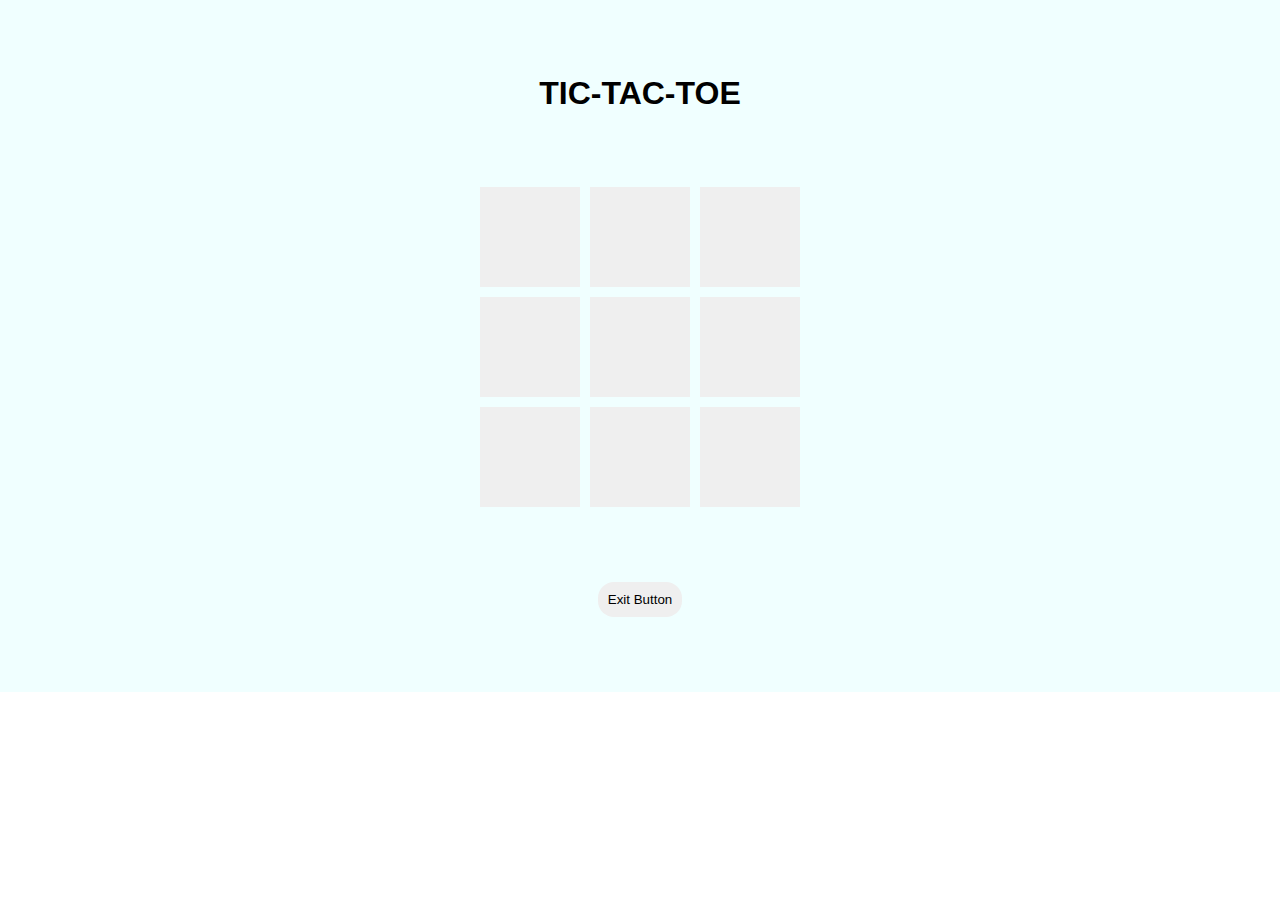
<file: javascript-projects/tic-tac-toe/index.html>
<!DOCTYPE html>
<html lang="en">
  <head>
    <meta charset="UTF-8" />
    <meta name="viewport" content="width=device-width, initial-scale=1.0" />
    <title>Tic-Tac-Toe</title>
    <link rel="stylesheet" href="style.css" />
  </head>
  <body>
    <div class="boady">
      <h1 class="header">TIC-TAC-TOE</h1>
      <div class="game">
        <button class="cell" id="box-0"></button>
        <button class="cell" id="box-1"></button>
        <button class="cell" id="box-2"></button>
        <button class="cell" id="box-3"></button>
        <button class="cell" id="box-4"></button>
        <button class="cell" id="box-5"></button>
        <button class="cell" id="box-6"></button>
        <button class="cell" id="box-7"></button>
        <button class="cell" id="box-8"></button>
      </div>
      <button class="exit-btn">Exit Button</button>
    </div>
    <script src="script.js"></script>
  </body>
</html>
</file>
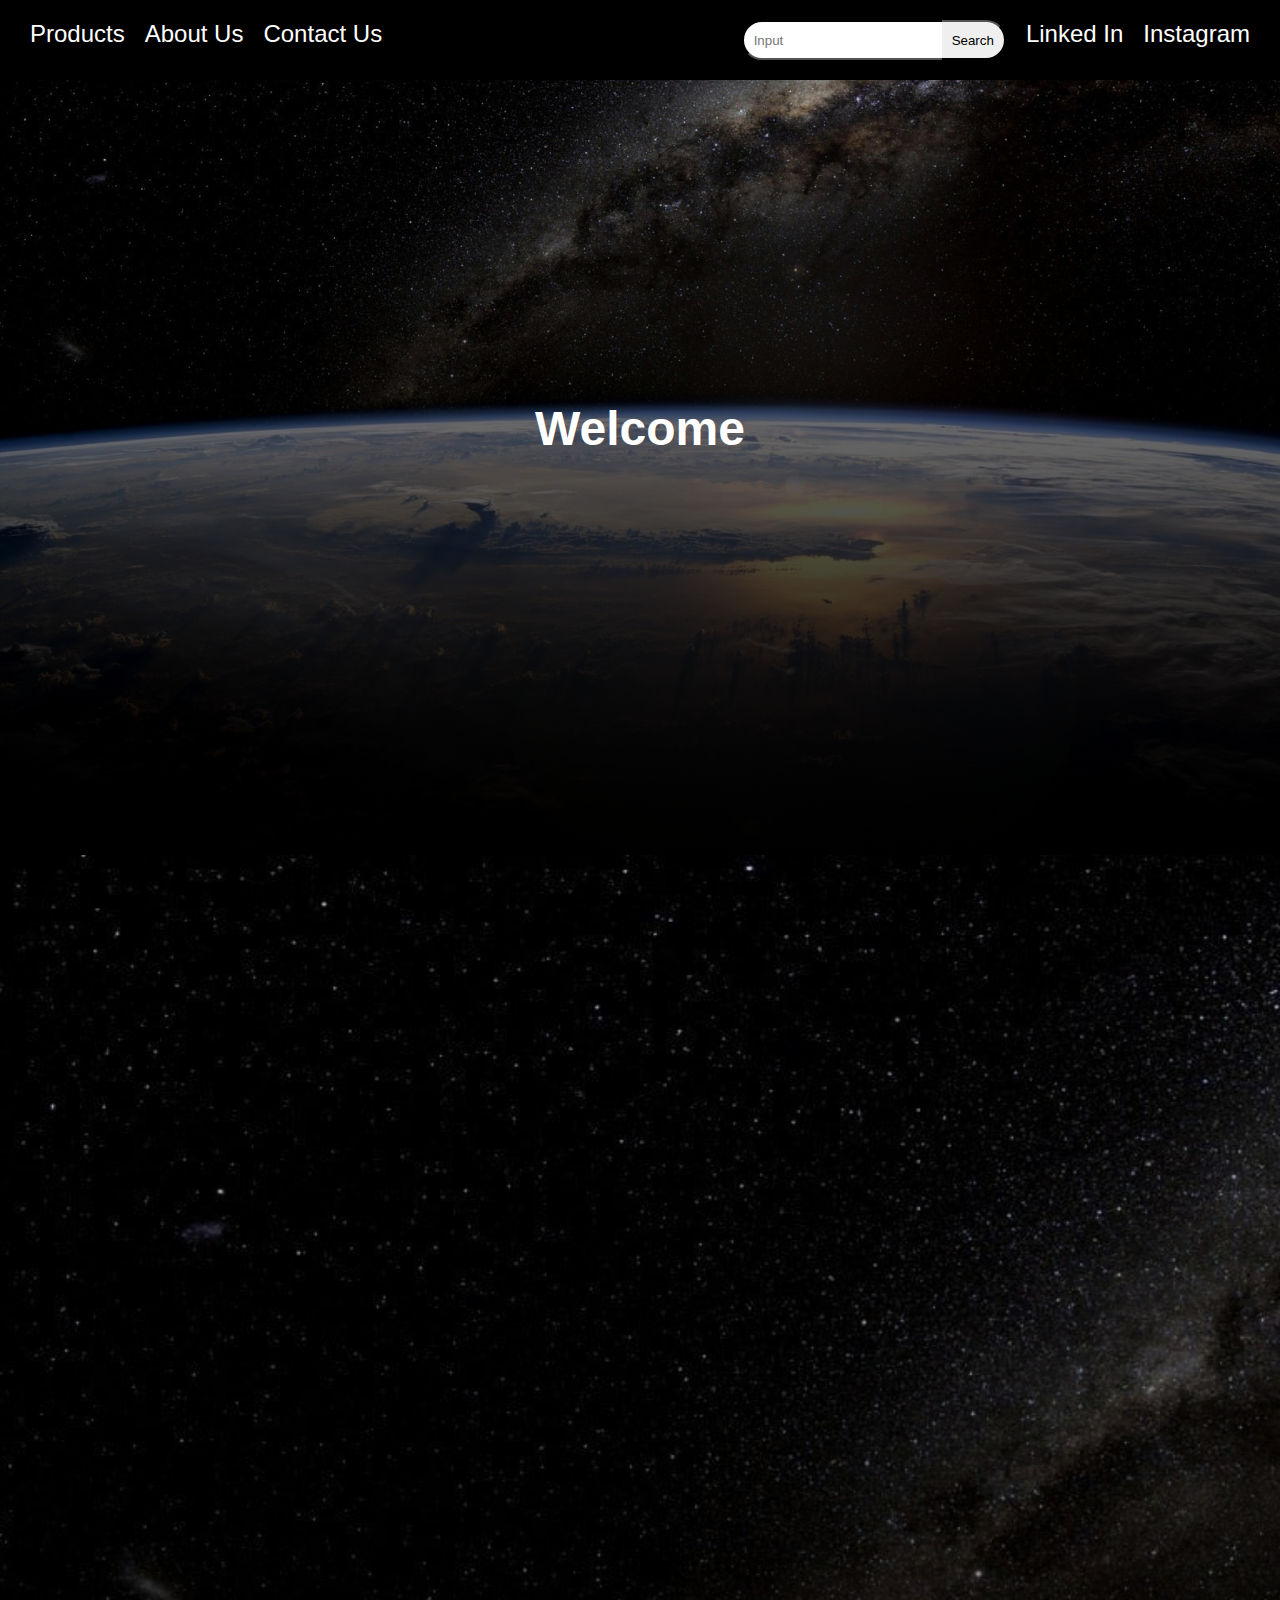
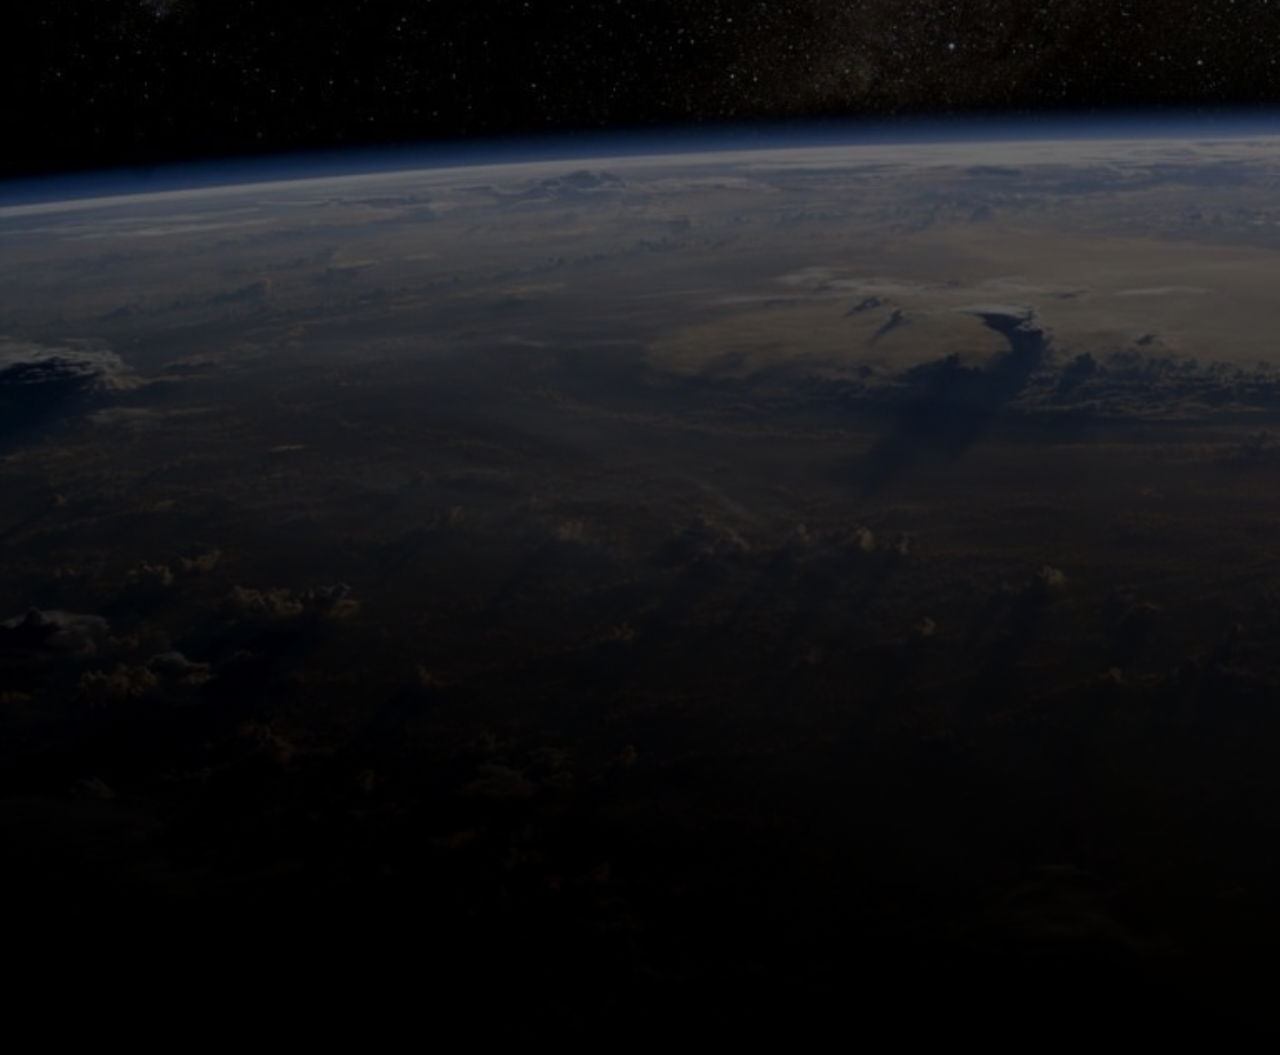
<file: suryodaya-practice/amazon-clone/index.html>
<!DOCTYPE html>
<html lang="en">
  <head>
    <meta charset="UTF-8" />
    <meta name="viewport" content="width=device-width, initial-scale=1.0" />
    <title>Document</title>
    <style>
      * {
        margin: 0;
        padding: 0;
        box-sizing: border-box;
        font-family: sans-serif;
      }
      body {
        width: 100vw;
        position: relative;
      }
      nav {
        position: absolute;
        z-index: 1;
        color: white;
        background-color: black;
        display: flex;
        justify-content: space-between;
        flex-direction: row;
        font-size: 24px;
        position: fixed;
        width: 100vw;
        padding: 20px 30px;
      }
      .first {
        display: flex;
        gap: 20px;
      }
      .second {
        display: flex;
        gap: 20px;
      }
      .input {
        display: flex;
      }
      .inputIn {
        height: 40px;
        width: 200px;
        border-top-left-radius: 50px;
        border-bottom-left-radius: 50px;
        padding: 10px;
        border-right: none;
        border-color: black;
      }
      .btn {
        height: 40px;
        padding: 10px;
        border-left: none;
        border-top-right-radius: 50px;
        border-bottom-right-radius: 50px;
        border-color: black;
      }
      section {
        height: 95vh;
        width: 100%;
        background-image: linear-gradient(to top, #000, transparent),
          url(wallpaperflare.com_wallpaper.jpg);
        background-size: cover;
        position: relative;
      }
      .welcome {
        position: absolute;
        font-size: 48px;
        color: white;
        font-weight: 900;
        top: 50%;
        left: 50%;
        transform: translate(-50%, -50%);
      }
      .dsa {
        height: 200vh;
      }
    </style>
  </head>
  <body>
    <nav>
      <div class="first">
        <p>Products</p>
        <p>About Us</p>
        <p>Contact Us</p>
      </div>
      <div class="second">
        <div class="input">
          <input type="text" placeholder="Input" class="inputIn" />
          <button class="btn">Search</button>
        </div>
        <p>Linked In</p>
        <p>Instagram</p>
      </div>
    </nav>
    <section><p class="welcome">Welcome</p></section>
    <section class="dsa"></section>
  </body>
</html>
</file>
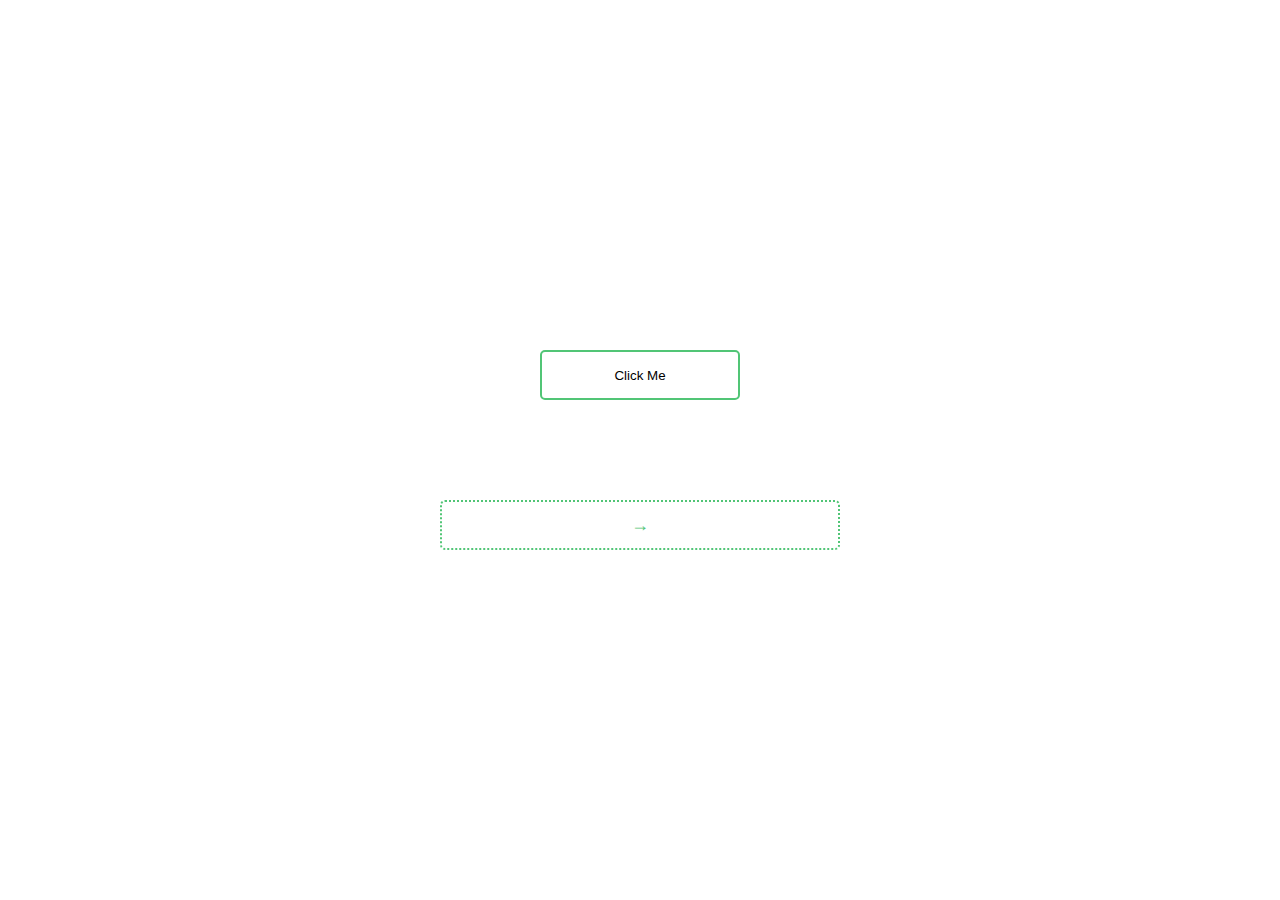
<file: suryodaya-practice/bakchods/index.html>
<!DOCTYPE html>
<html lang="en">
  <head>
    <meta charset="UTF-8" />
    <meta name="viewport" content="width=device-width, initial-scale=1.0" />
    <title>Document</title>
    <link rel="stylesheet" href="styles.css" />
  </head>
  <body>
    <button class="btn"><p class="btn-text">Click Me</p></button>
    <button class="btn2"><p class="child">&#8594;</p></button>
  </body>
</html>
</file>
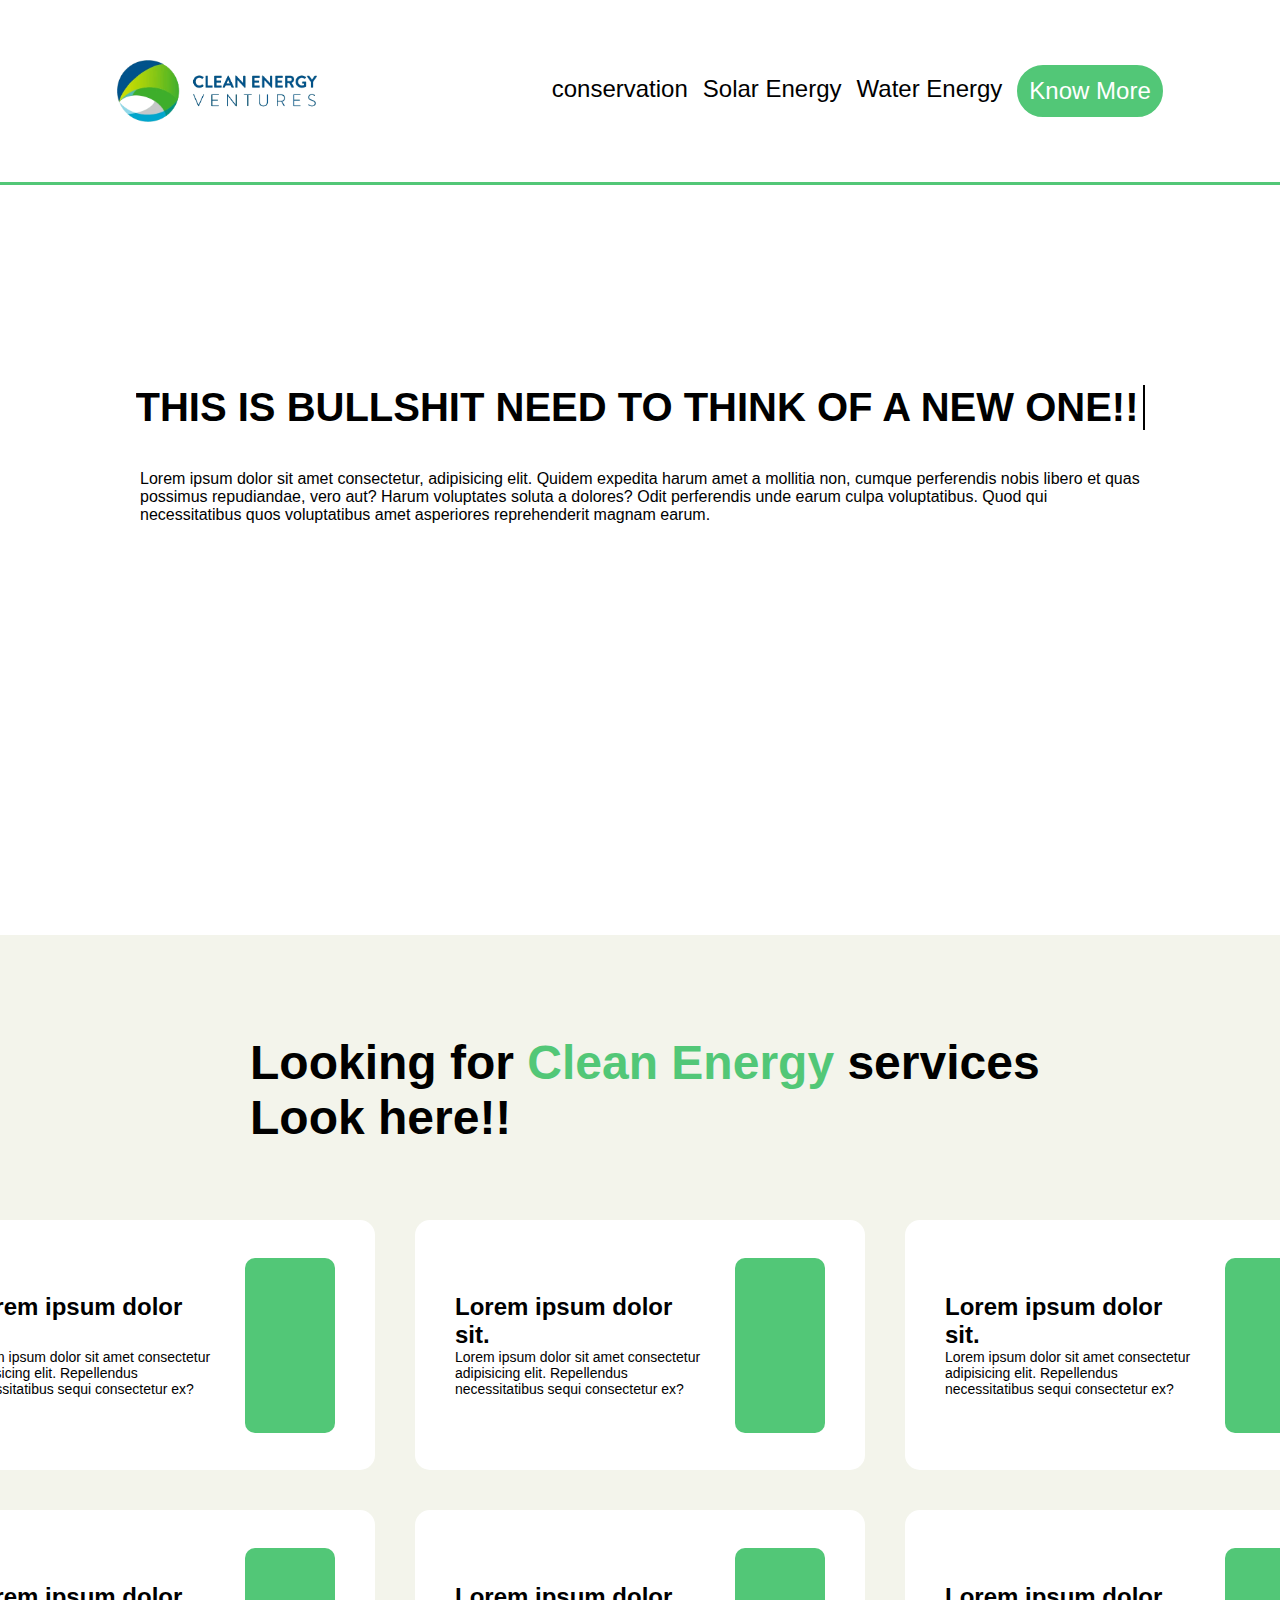
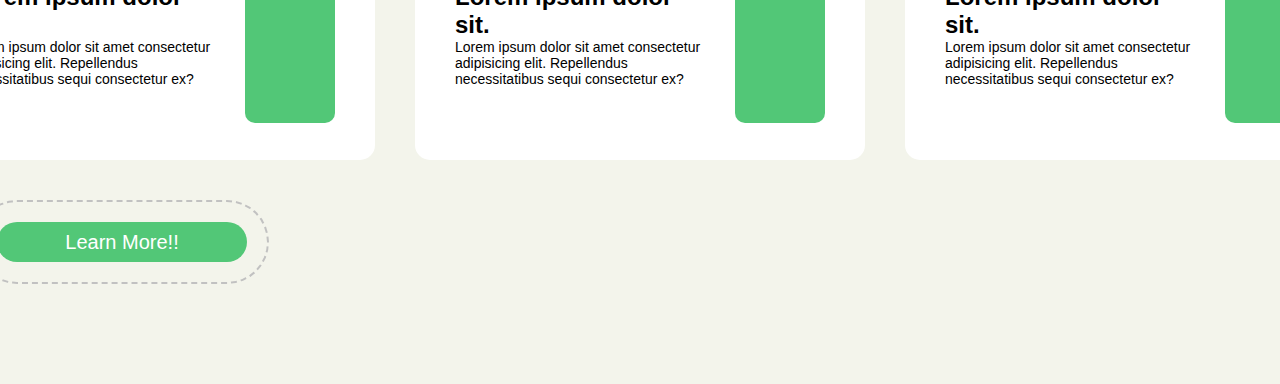
<file: suryodaya-practice/final-website/index.html>
<!DOCTYPE html>
<html lang="en">
  <head>
    <meta charset="UTF-8" />
    <meta name="viewport" content="width=device-width, initial-scale=1.0" />
    <title>Document</title>
    <link rel="stylesheet" href="styles.css" />
  </head>
  <body>
    <nav class="nav-bar">
      <img src="Clean-Energy-Ventures-Logo-577.webp" alt="" class="nav-logo" />
      <ul class="link-bar">
        <li class="links"><a>conservation</a></li>
        <li class="links"><a>Solar Energy</a></li>
        <li class="links"><a>Water Energy</a></li>
        <li class="nav-btn"><a>Know More</a></li>
      </ul>
    </nav>
    <section class="first-page">
      <div class="blink">
        <h1>THIS IS BULLSHIT NEED TO THINK OF A NEW ONE!!</h1>
      </div>
      <p class="p-1">
        Lorem ipsum dolor sit amet consectetur, adipisicing elit. Quidem
        expedita harum amet a mollitia non, cumque perferendis nobis libero et
        quas possimus repudiandae, vero aut? Harum voluptates soluta a dolores?
        Odit perferendis unde earum culpa voluptatibus. Quod qui necessitatibus
        quos voluptatibus amet asperiores reprehenderit magnam earum.
      </p>
    </section>
    <section class="grid-btns">
      <h1 class="h1-1">
        Looking for
        <span class="span-1">Clean Energy </span>
        services <br />Look here!!
      </h1>
      <div class="btn-grid">
        <div class="box">
          <div class="left">
            <h1>Lorem ipsum dolor sit.</h1>
            <p>
              Lorem ipsum dolor sit amet consectetur adipisicing elit.
              Repellendus necessitatibus sequi consectetur ex?
            </p>
          </div>
          <div class="right"></div>
        </div>
        <div class="box">
          <div class="left">
            <h1>Lorem ipsum dolor sit.</h1>
            <p>
              Lorem ipsum dolor sit amet consectetur adipisicing elit.
              Repellendus necessitatibus sequi consectetur ex?
            </p>
          </div>
          <div class="right"></div>
        </div>
        <div class="box">
          <div class="left">
            <h1>Lorem ipsum dolor sit.</h1>
            <p>
              Lorem ipsum dolor sit amet consectetur adipisicing elit.
              Repellendus necessitatibus sequi consectetur ex?
            </p>
          </div>
          <div class="right"></div>
        </div>
        <div class="box">
          <div class="left">
            <h1>Lorem ipsum dolor sit.</h1>
            <p>
              Lorem ipsum dolor sit amet consectetur adipisicing elit.
              Repellendus necessitatibus sequi consectetur ex?
            </p>
          </div>
          <div class="right"></div>
        </div>
        <div class="box">
          <div class="left">
            <h1>Lorem ipsum dolor sit.</h1>
            <p>
              Lorem ipsum dolor sit amet consectetur adipisicing elit.
              Repellendus necessitatibus sequi consectetur ex?
            </p>
          </div>
          <div class="right"></div>
        </div>
        <div class="box">
          <div class="left">
            <h1>Lorem ipsum dolor sit.</h1>
            <p>
              Lorem ipsum dolor sit amet consectetur adipisicing elit.
              Repellendus necessitatibus sequi consectetur ex?
            </p>
          </div>
          <div class="right"></div>
        </div>
        <div class="dashed-btn-out">
          <div class="dashed-btn-in">Learn More!!</div>
        </div>
      </div>
    </section>
  </body>
</html>
</file>
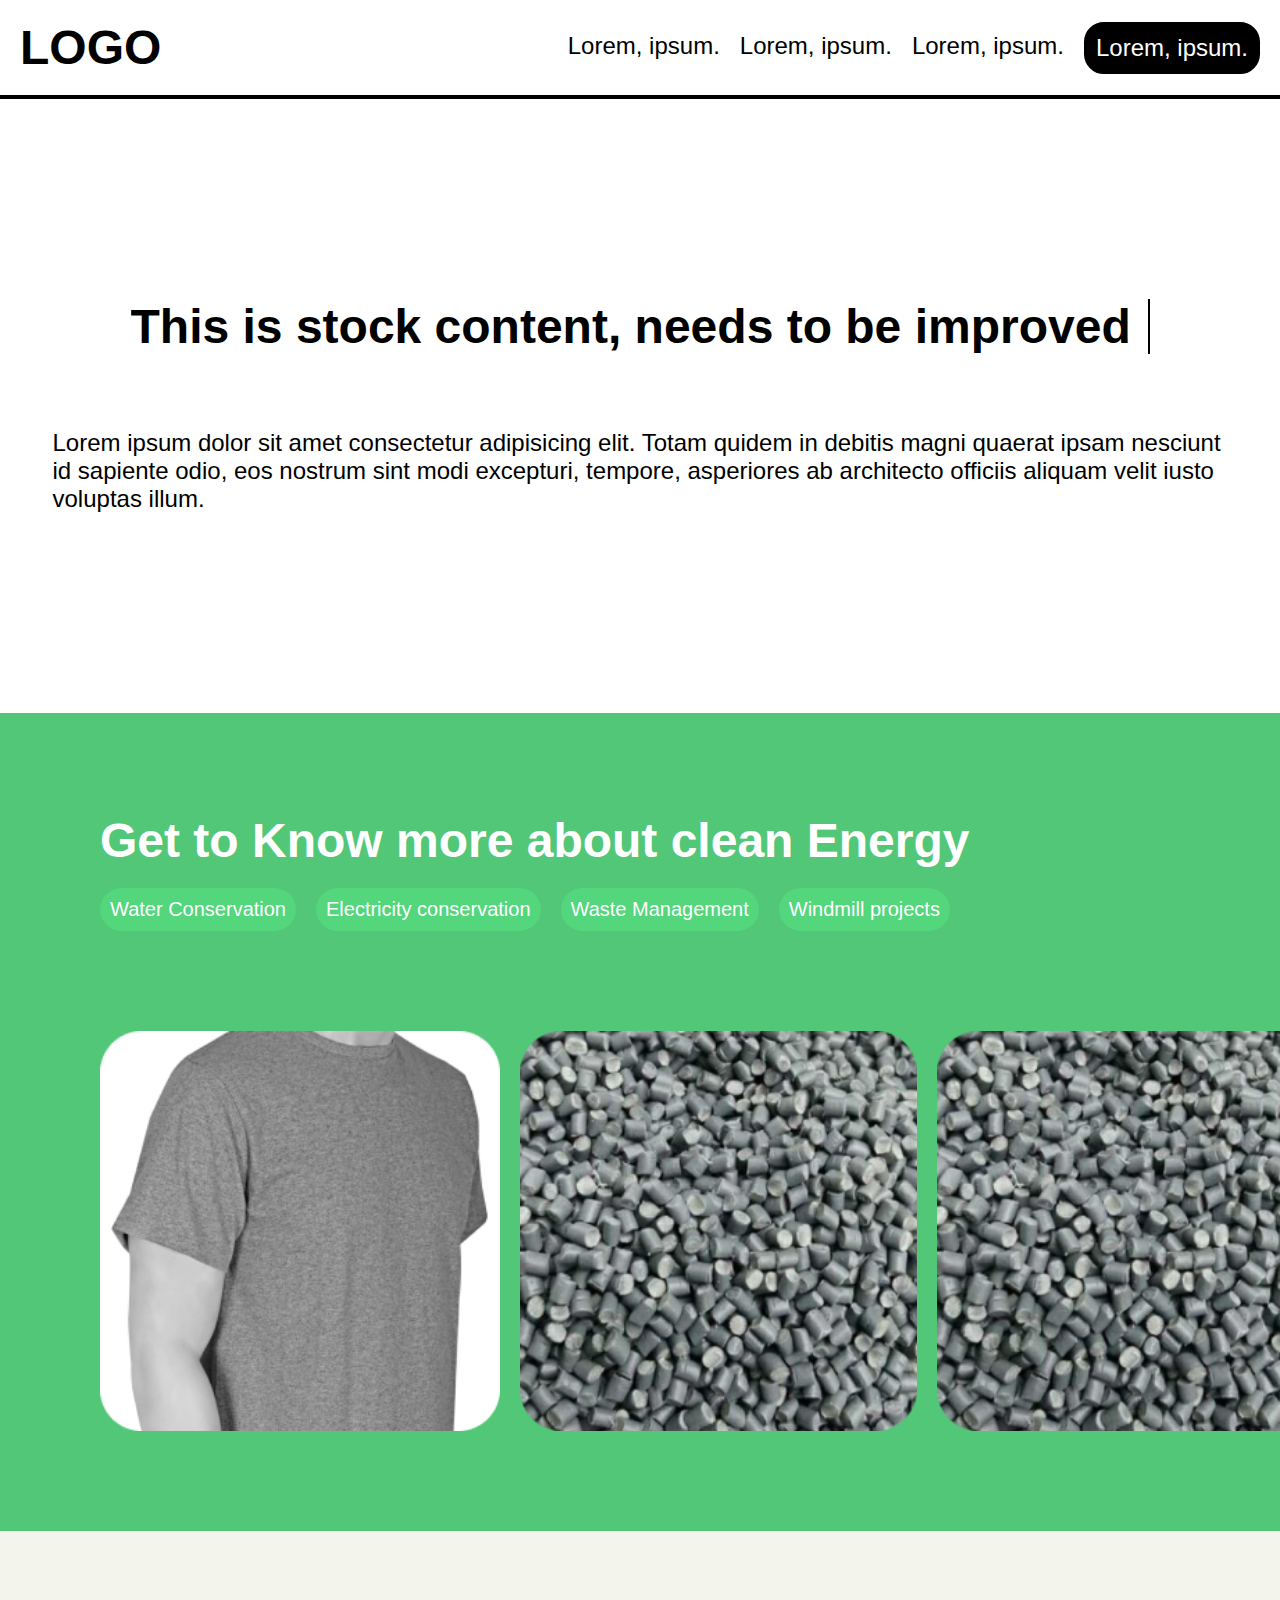
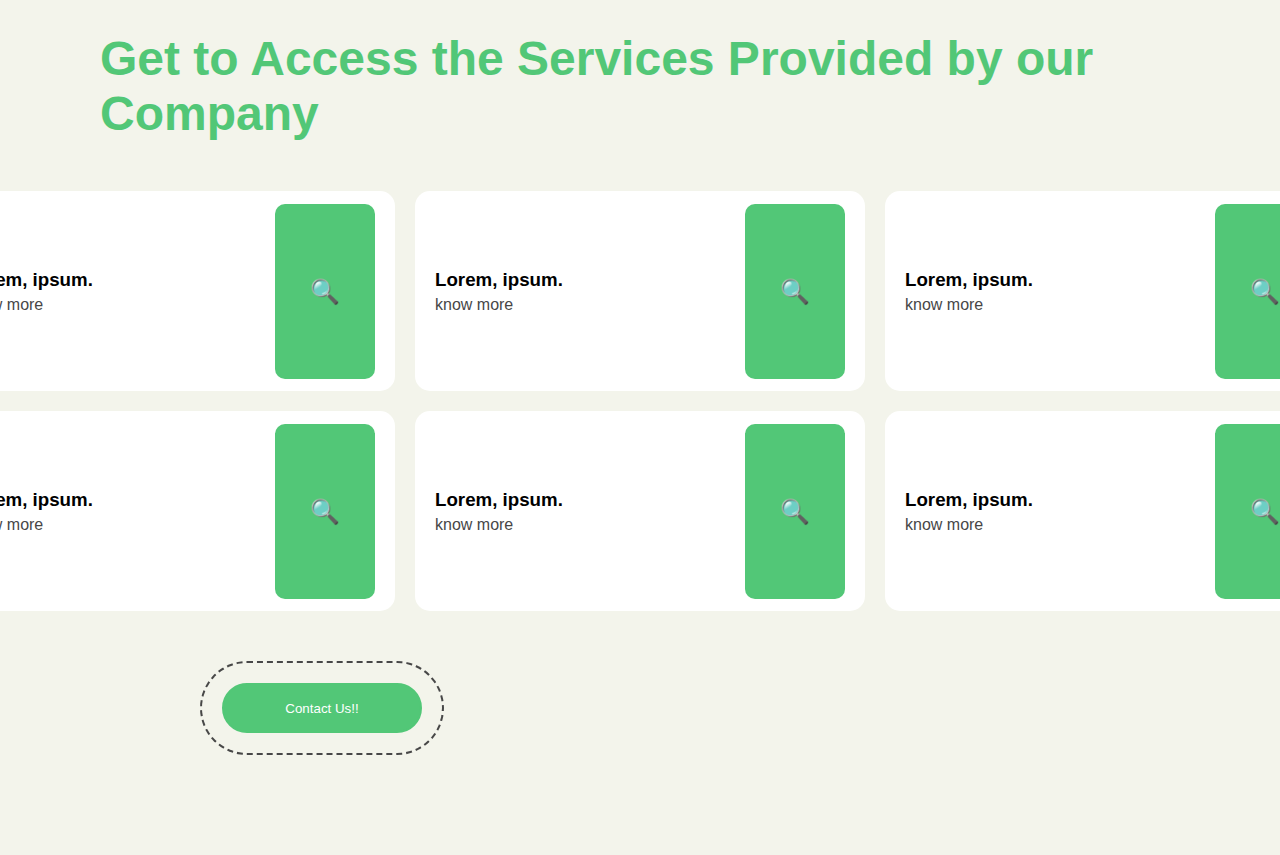
<file: suryodaya-practice/final2/index.html>
<!DOCTYPE html>
<html lang="en">
  <head>
    <meta charset="UTF-8" />
    <meta name="viewport" content="width=device-width, initial-scale=1.0" />
    <title>Document</title>
    <link rel="stylesheet" href="style.css" />
  </head>
  <body>
    <nav class="navbar">
      <h1 class="logo">LOGO</h1>
      <ul class="nav-link-bar">
        <li class="link"><a>Lorem, ipsum.</a></li>
        <li class="link"><a>Lorem, ipsum.</a></li>
        <li class="link"><a>Lorem, ipsum.</a></li>
        <li class="know-more"><a>Lorem, ipsum.</a></li>
      </ul>
    </nav>
    <div class="blinking-border">
      <h1 class="blinking-text">This is stock content, needs to be improved</h1>
    </div>
    <p class="text-1">
      Lorem ipsum dolor sit amet consectetur adipisicing elit. Totam quidem in
      debitis magni quaerat ipsam nesciunt id sapiente odio, eos nostrum sint
      modi excepturi, tempore, asperiores ab architecto officiis aliquam velit
      iusto voluptas illum.
    </p>
    <section class="rehan-1">
      <h1 class="h1-2">Get to Know more about clean Energy</h1>
      <div class="flex-links-2">
        <p>Water Conservation</p>
        <p>Electricity conservation</p>
        <p>Waste Management</p>
        <p>Windmill projects</p>
      </div>
      <div class="flex-images-2">
        <img
          src="6084c592ed6a3f005bb856cb_Rectangle 2.png"
          alt=""
          class="img-2"
          id="img1"
        />
        <img
          src="6084c593e3a2bf0bc3a21050_Rectangle 1.png"
          alt=""
          class="img-2"
          id="img2"
        />
        <img
          src="6084c593e3a2bf0bc3a21050_Rectangle 1.png"
          alt=""
          class="img-2"
          id="img3"
        />
        <img
          src="60858957790e470d693bc1d2_WhatsApp_Image_2020-02-06_at_2.28-2.png"
          alt=""
          class="img-2"
          id="img4"
        />
      </div>
    </section>
    <section class="uday-2">
      <h1>Get to Access the Services Provided by our Company</h1>
      <div class="grid-3">
        <div class="grid-unit">
          <div class="left">
            <h3>Lorem, ipsum.</h3>
            <p>know more</p>
          </div>
          <div class="right"><p class="right-sub">&#128269;</p></div>
        </div>
        <div class="grid-unit">
          <div class="left">
            <h3>Lorem, ipsum.</h3>
            <p>know more</p>
          </div>
          <div class="right"><p class="right-sub">&#128269;</p></div>
        </div>
        <div class="grid-unit">
          <div class="left">
            <h3>Lorem, ipsum.</h3>
            <p>know more</p>
          </div>
          <div class="right"><p class="right-sub">&#128269;</p></div>
        </div>
        <div class="grid-unit">
          <div class="left">
            <h3>Lorem, ipsum.</h3>
            <p>know more</p>
          </div>
          <div class="right"><p class="right-sub">&#128269;</p></div>
        </div>
        <div class="grid-unit">
          <div class="left">
            <h3>Lorem, ipsum.</h3>
            <p>know more</p>
          </div>
          <div class="right"><p class="right-sub">&#128269;</p></div>
        </div>
        <div class="grid-unit">
          <div class="left">
            <h3>Lorem, ipsum.</h3>
            <p>know more</p>
          </div>
          <div class="right"><p class="right-sub">&#128269;</p></div>
        </div>
      </div>
      <div class="dashed-div">
        <button class="dashed-btn">Contact Us!!</button>
      </div>
    </section>
  </body>
</html>
</file>
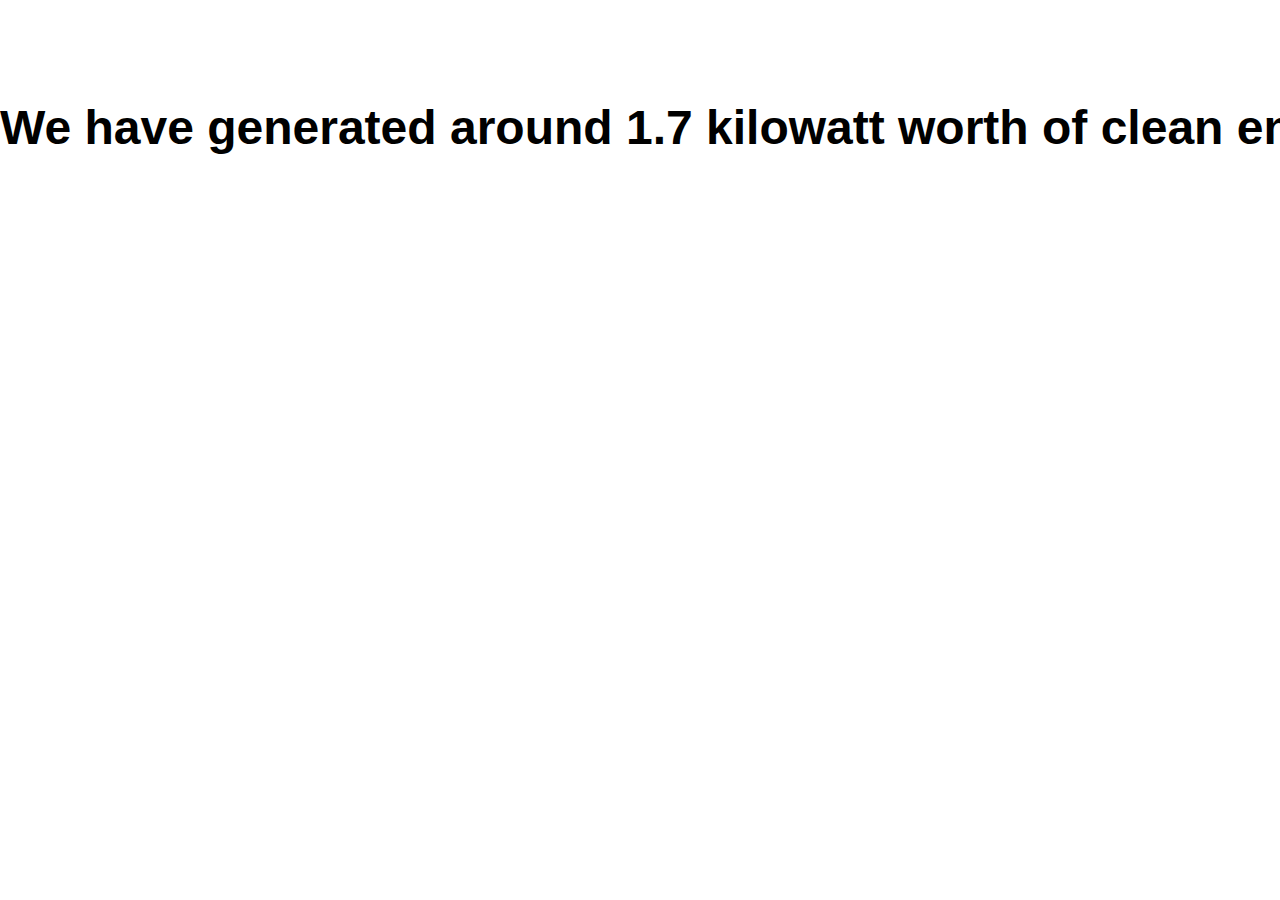
<file: suryodaya-practice/final3/index.html>
<!DOCTYPE html>
<html lang="en">
  <head>
    <meta charset="UTF-8" />
    <meta name="viewport" content="width=device-width, initial-scale=1.0" />
    <title>Document</title>
    <link rel="stylesheet" href="styles.css" />
  </head>
  <body>
    <div class="blinking-div">
      <h1 class="blinking-text">
        We have generated around 1.7 kilowatt worth of clean energy.
      </h1>
    </div>
  </body>
</html>
</file>
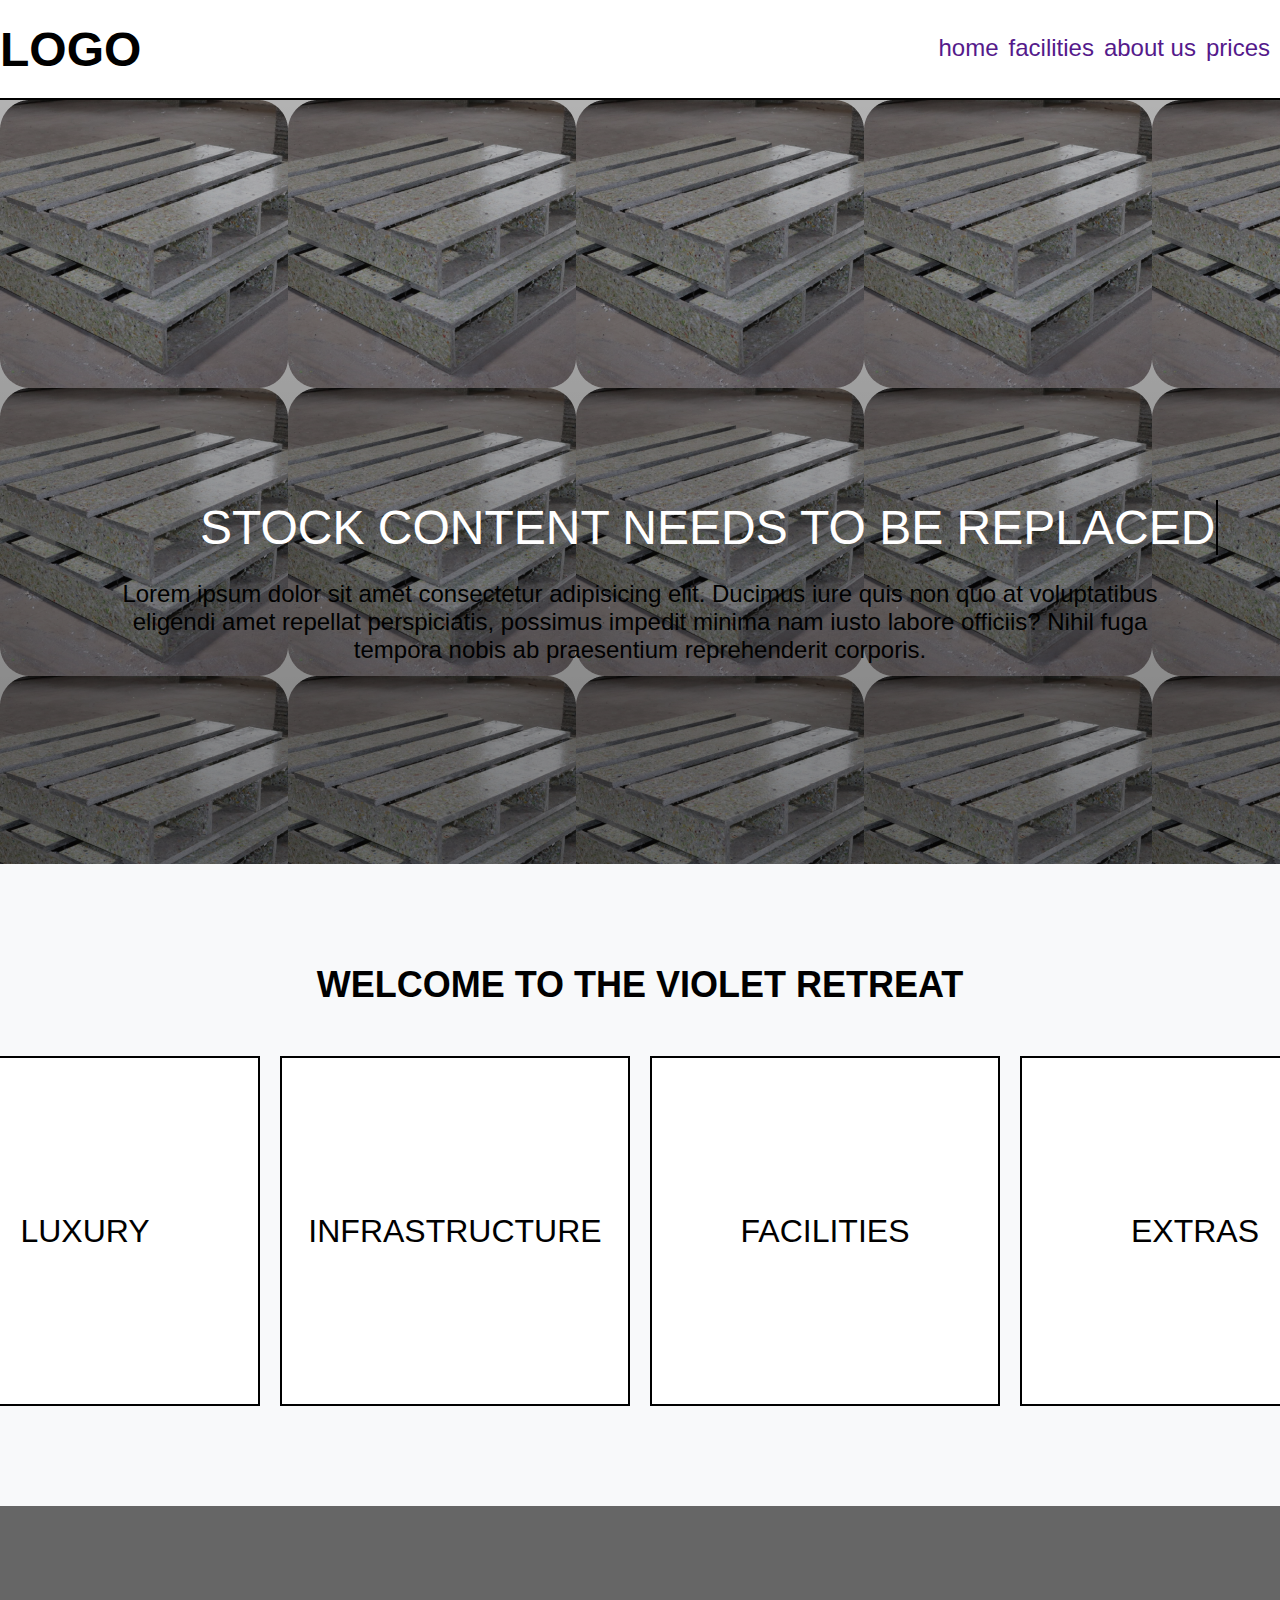
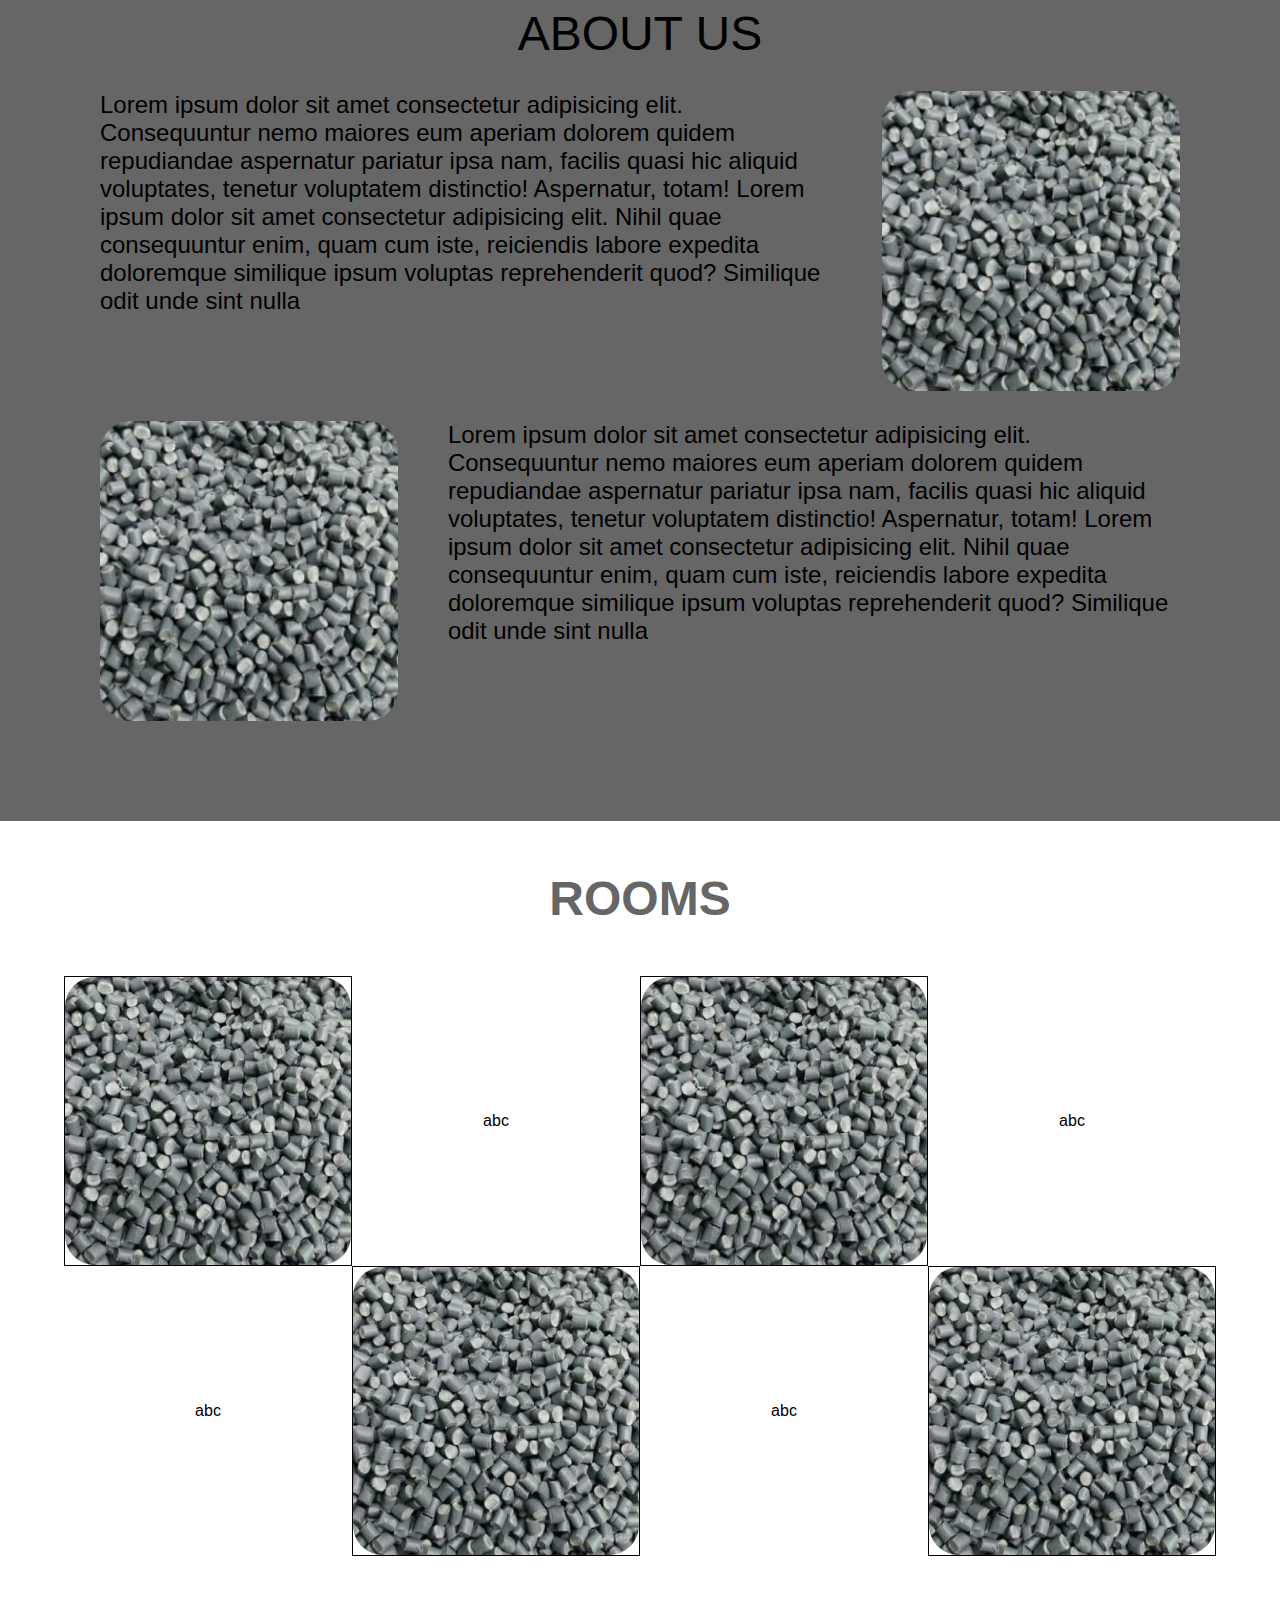
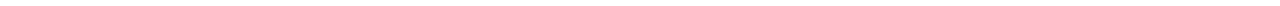
<file: suryodaya-practice/ipsc-practice/index.html>
<!DOCTYPE html>
<html lang="en">
<head>
    <meta charset="UTF-8">
    <meta name="viewport" content="width=device-width, initial-scale=1.0">
    <title>Document</title>
    <link rel="stylesheet" href="style.css">
</head>
<body>
    <nav class="navbar">
        <h1 class="logo">LOGO</h1>
        <div class="link-bar">
            <a href="" class="links">home</a>
            <a href="" class="links">facilities</a>
            <a href="" class="links">about us</a>
            <a href="" class="links">prices</a>
        </div>
    </nav>
    <div class="hero">
        <div class="blinking-text-container">
            <p class="blinking-text">STOCK CONTENT NEEDS TO BE REPLACED</p>
        </div>
        <p class="hero-text">
            Lorem ipsum dolor sit amet consectetur adipisicing elit. Ducimus iure quis non quo at voluptatibus eligendi amet repellat perspiciatis, possimus impedit minima nam iusto labore officiis? Nihil fuga tempora nobis ab praesentium reprehenderit corporis.
        </p>
    </div>
    <div class="parallex">
        <h2 class="parallex-welcome">WELCOME TO THE VIOLET RETREAT</h2>
        <div class="parallex-body">
            <div class="parallex-elements" id="para-1" >LUXURY</div>
            <div class="parallex-elements" id="para-2">INFRASTRUCTURE</div>
            <div class="parallex-elements" id="para-3">FACILITIES</div>
            <div class="parallex-elements" id="para-4">EXTRAS</div>
        </div>
    </div>
    <div class="flex-father">
        <h1 class="flex-aboutus">
            ABOUT US
        </h1>
        <div class="upper-flex">
            <p class="flex-text">
                Lorem ipsum dolor sit amet consectetur adipisicing elit. Consequuntur nemo maiores eum aperiam dolorem quidem repudiandae aspernatur pariatur ipsa nam, facilis quasi hic aliquid voluptates, tenetur voluptatem distinctio! Aspernatur, totam! Lorem ipsum dolor sit amet consectetur adipisicing elit. Nihil quae consequuntur enim, quam cum iste, reiciendis labore expedita doloremque similique ipsum voluptas reprehenderit quod? Similique odit unde sint nulla <aut class="lorem"></aut>
            </p>
            <img class="flex-img" src="6084c593e3a2bf0bc3a21050_Rectangle 1.png">
        </div>
        <div class="lower-flex">
            <img class="flex-img" src="6084c593e3a2bf0bc3a21050_Rectangle 1.png">
            <p class="flex-text">
                Lorem ipsum dolor sit amet consectetur adipisicing elit. Consequuntur nemo maiores eum aperiam dolorem quidem repudiandae aspernatur pariatur ipsa nam, facilis quasi hic aliquid voluptates, tenetur voluptatem distinctio! Aspernatur, totam! Lorem ipsum dolor sit amet consectetur adipisicing elit. Nihil quae consequuntur enim, quam cum iste, reiciendis labore expedita doloremque similique ipsum voluptas reprehenderit quod? Similique odit unde sint nulla <aut class="lorem"></aut>
            </p>
        </div>
    </div>

    <div class="grid-father">
        <h1 class="grid-rooms"> ROOMS</h1>
        <div class="grid">
            <img  class="grid-img" src="6084c593e3a2bf0bc3a21050_Rectangle 1.png" alt="">
            <div class="grid-div">abc</div>
            <img  class="grid-img" src="6084c593e3a2bf0bc3a21050_Rectangle 1.png" alt="">
            <div class="grid-div">abc</div>
            <div class="grid-div">abc</div>
            <img  class="grid-img" src="6084c593e3a2bf0bc3a21050_Rectangle 1.png" alt="">
            <div class="grid-div">abc</div>
            <img  class="grid-img" src="6084c593e3a2bf0bc3a21050_Rectangle 1.png" alt="">
        </div>
    </div>
</body>
</html>
</file>
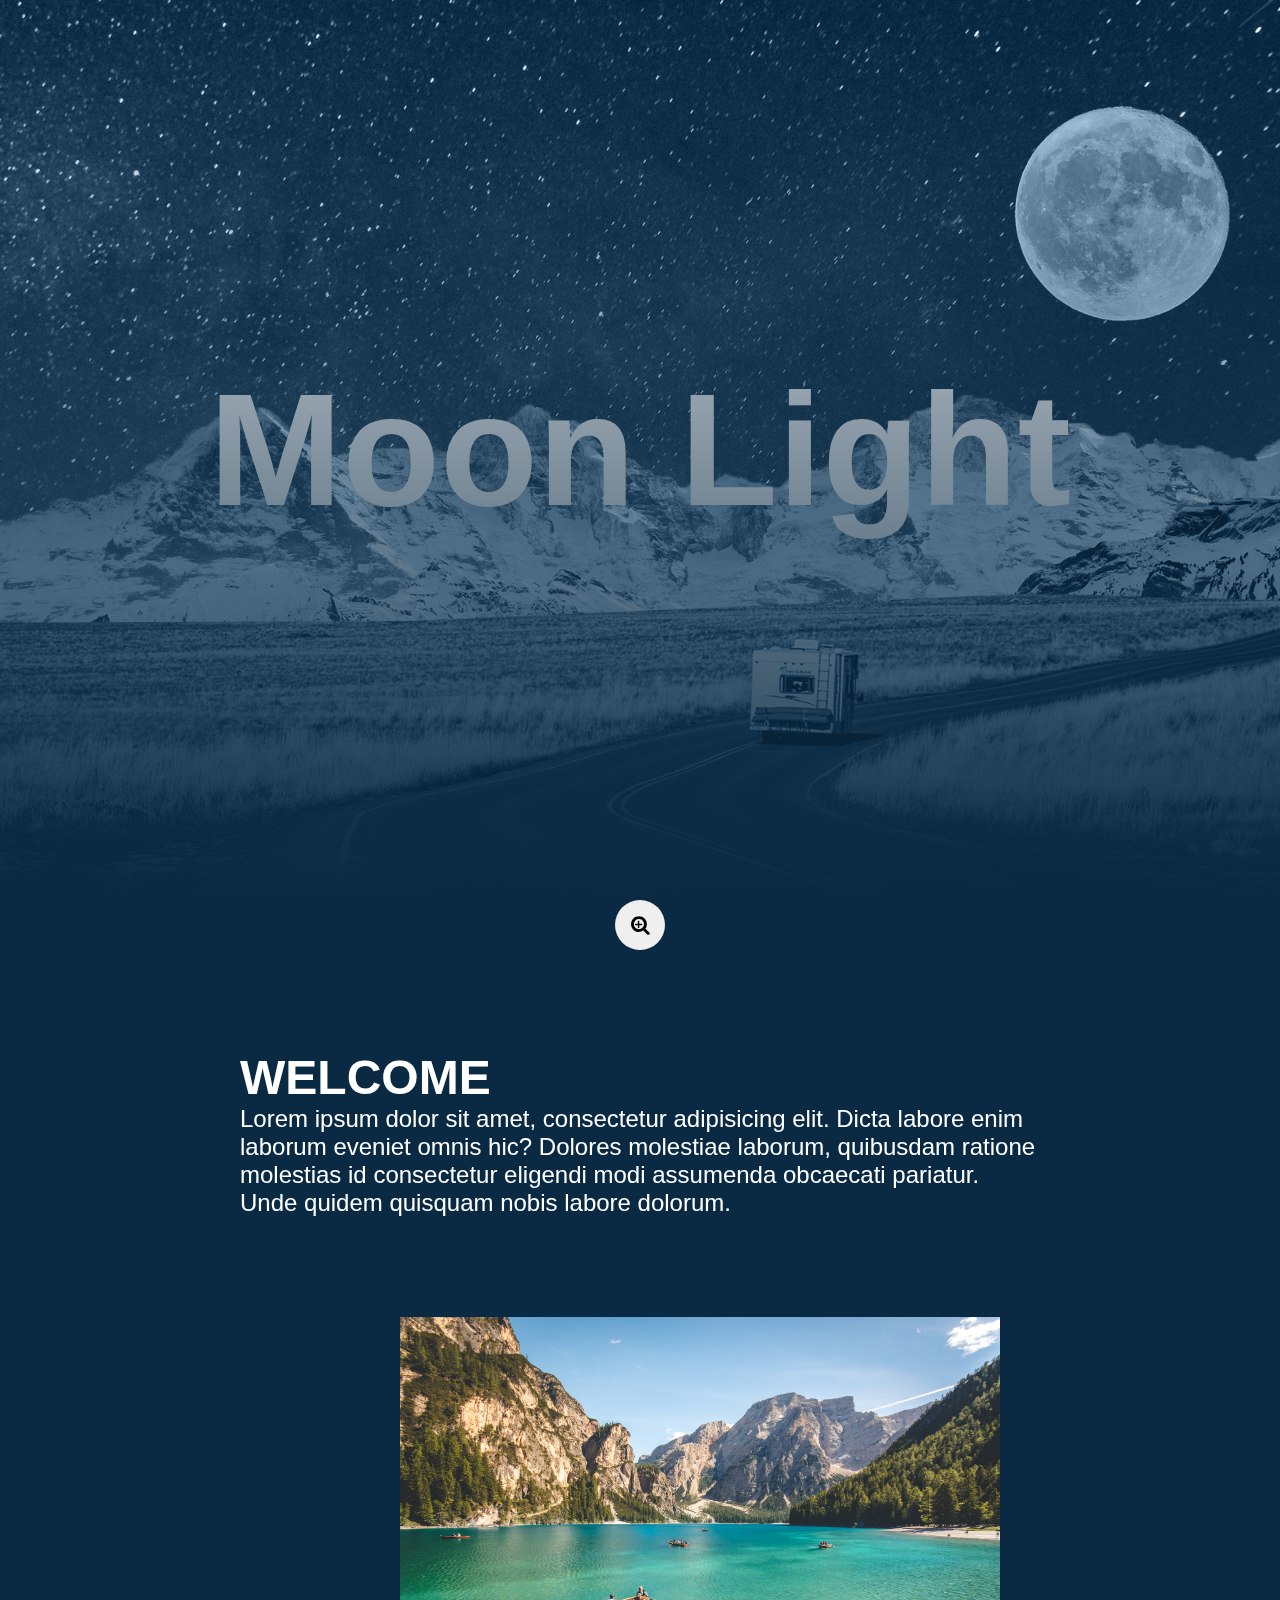
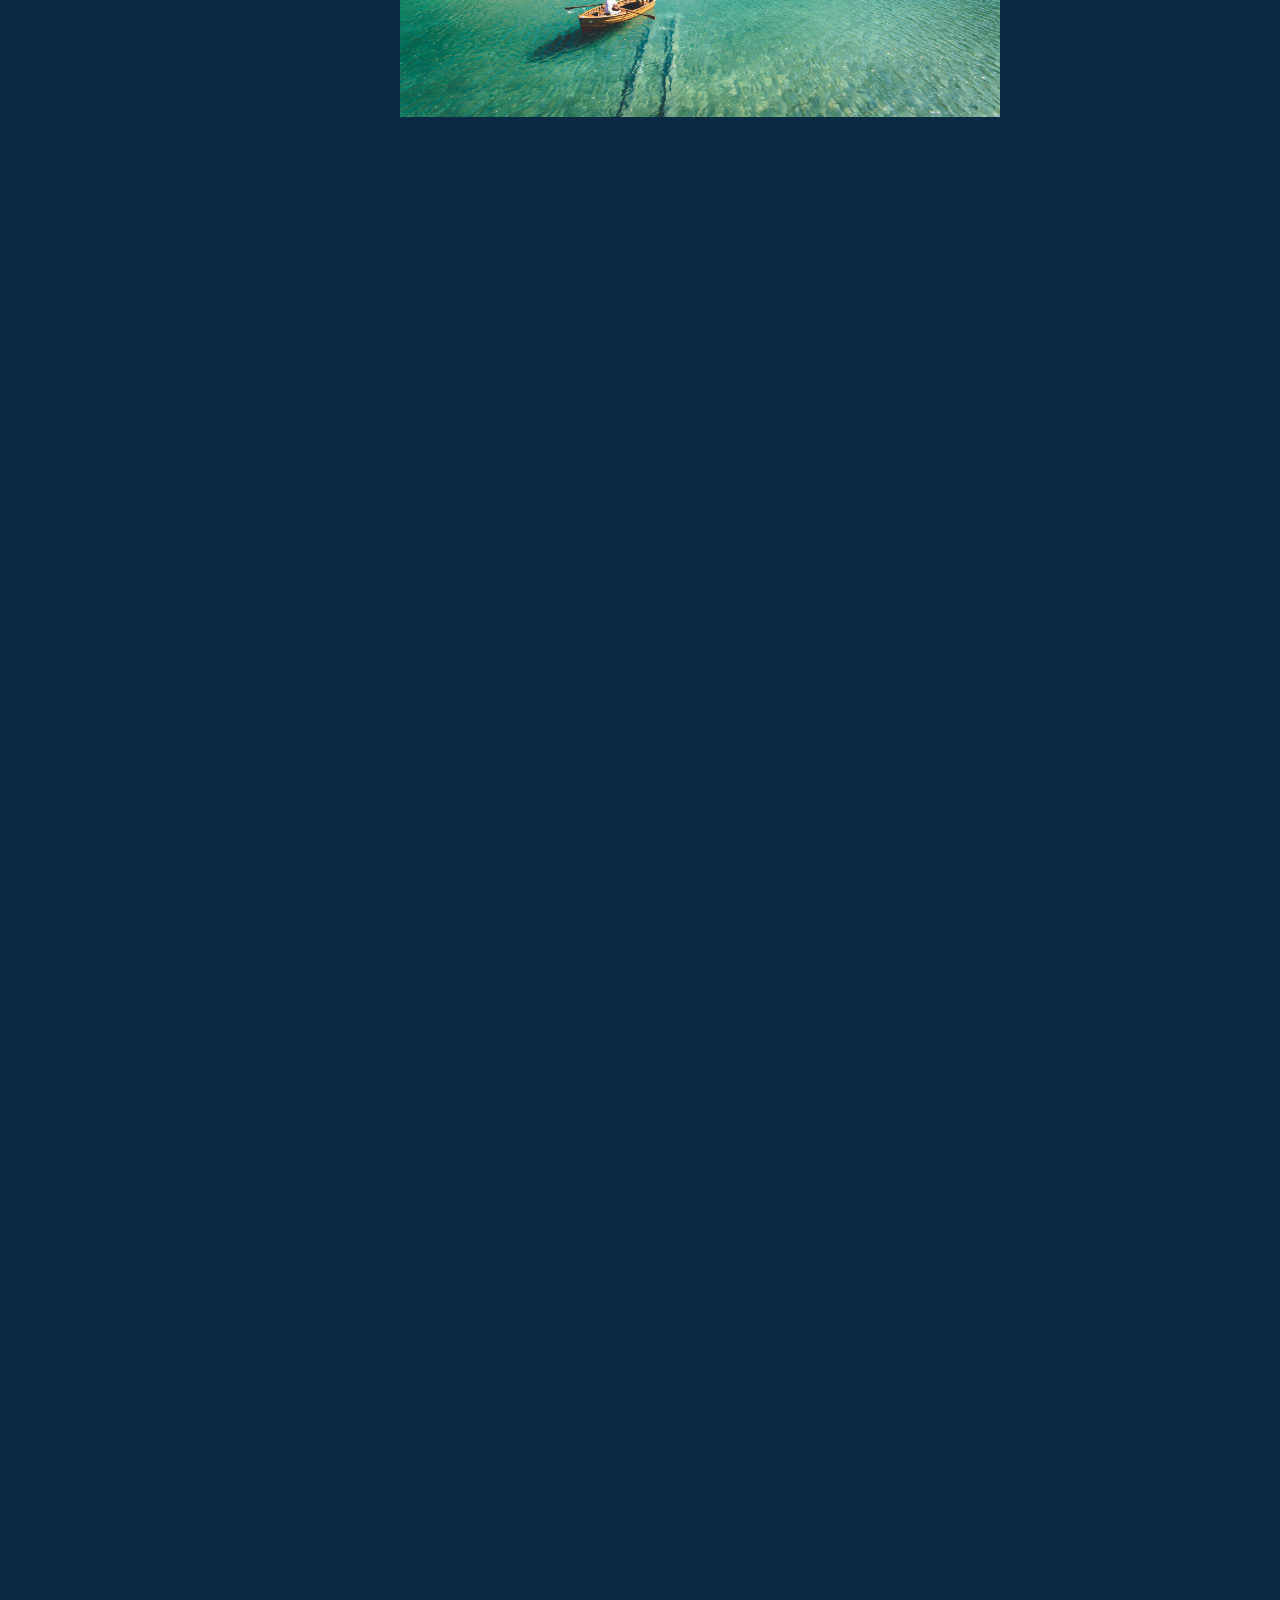
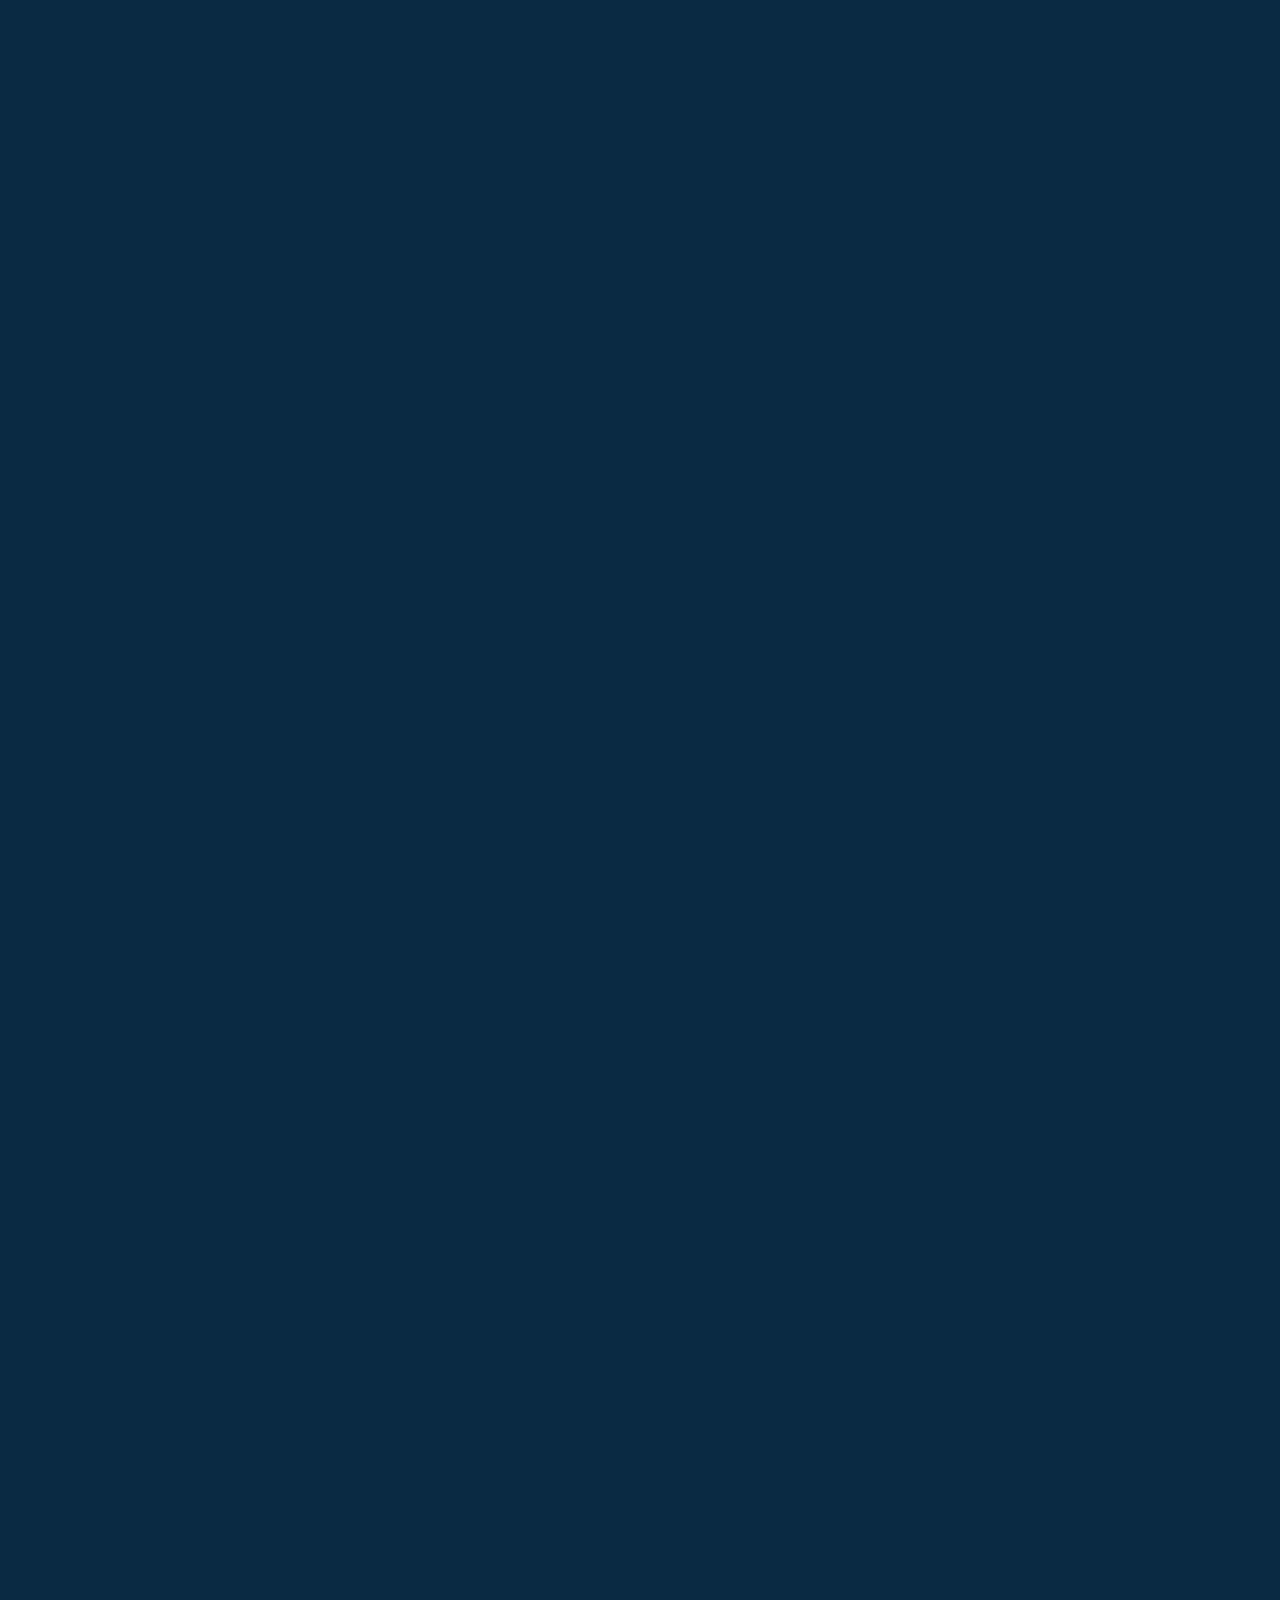
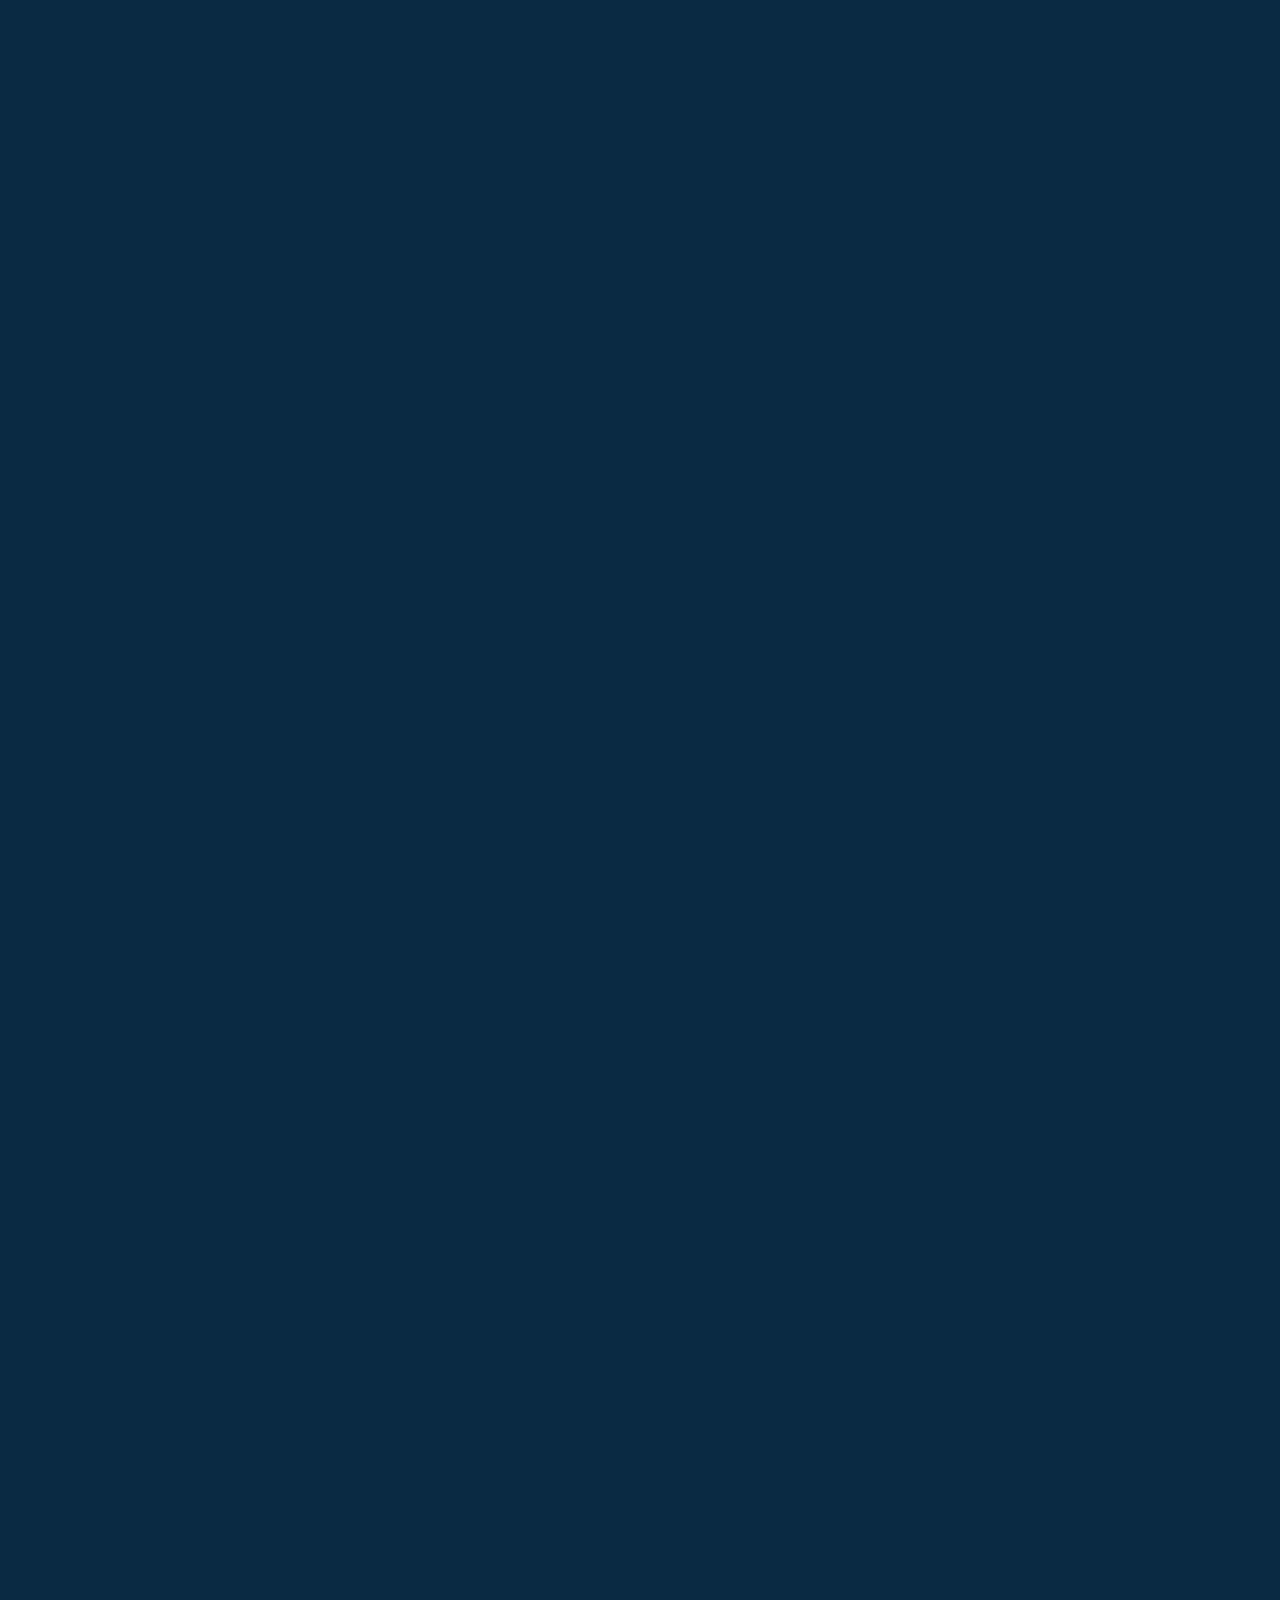
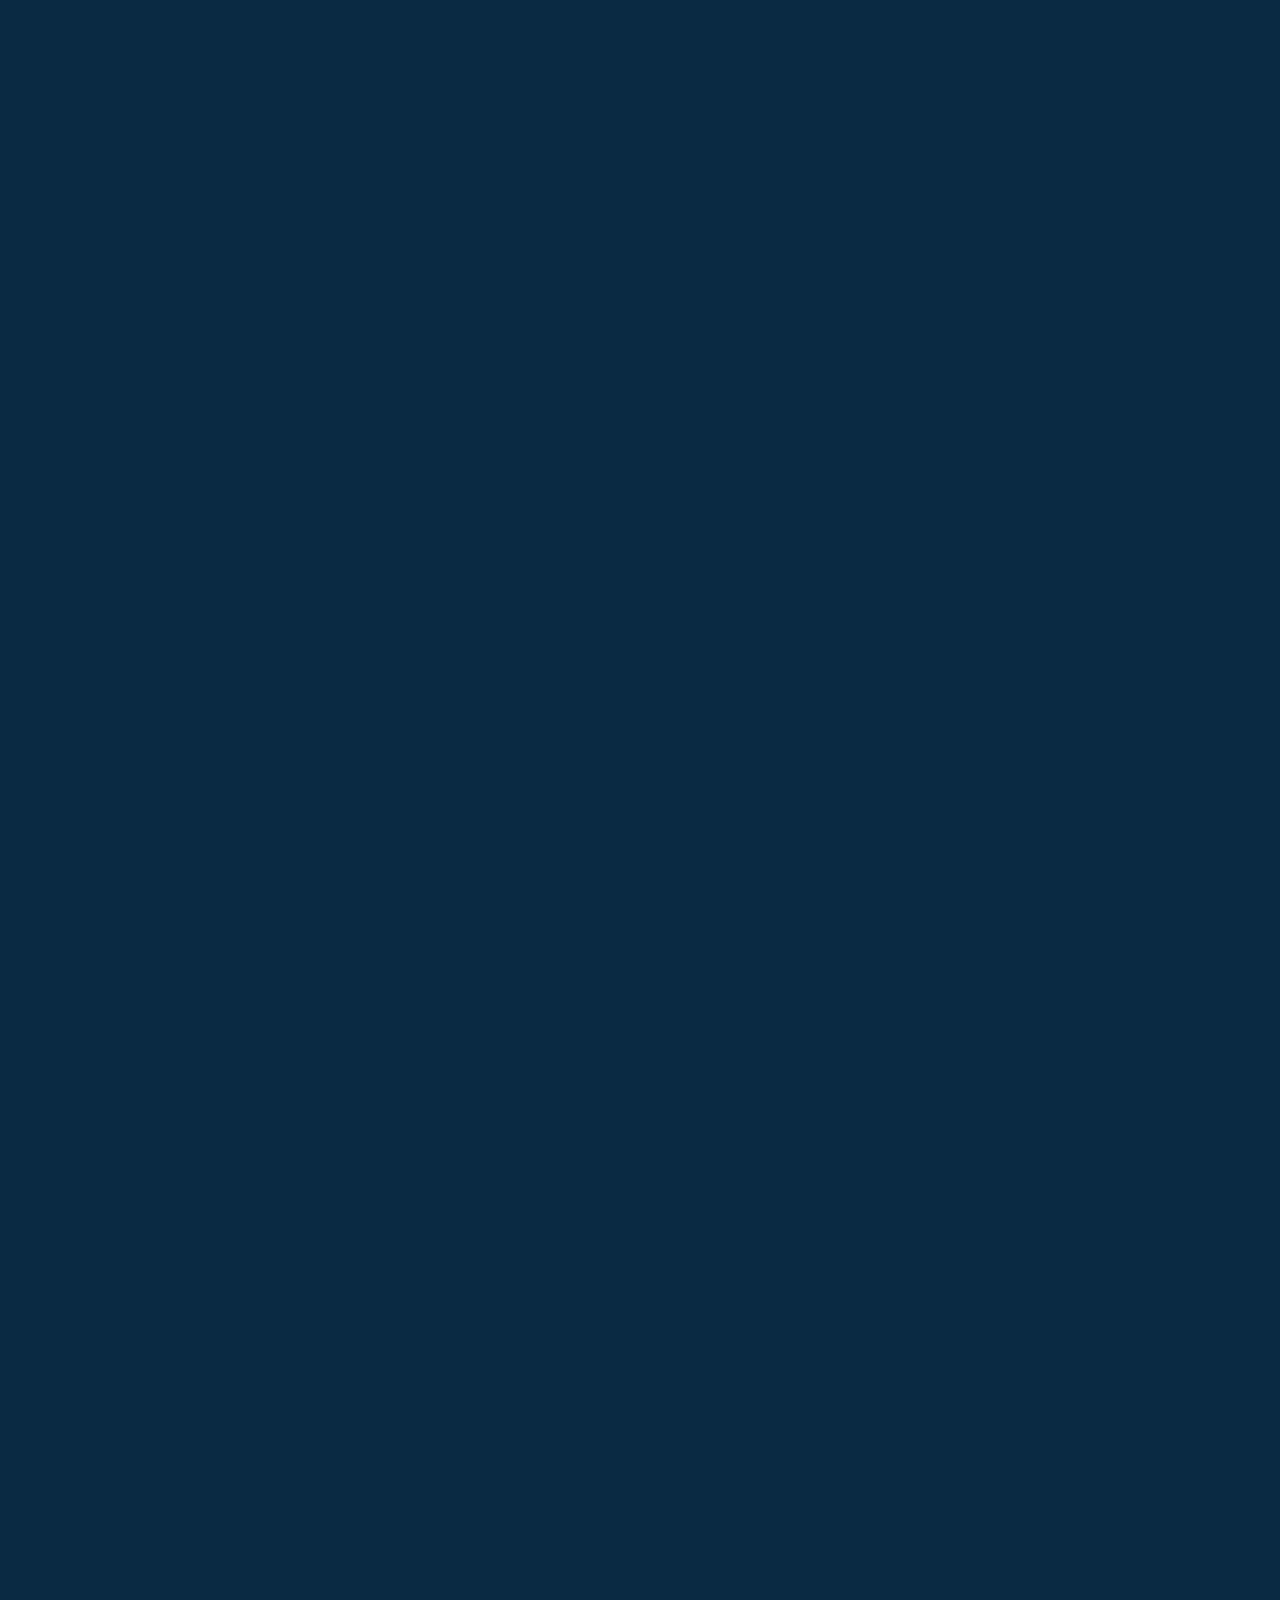
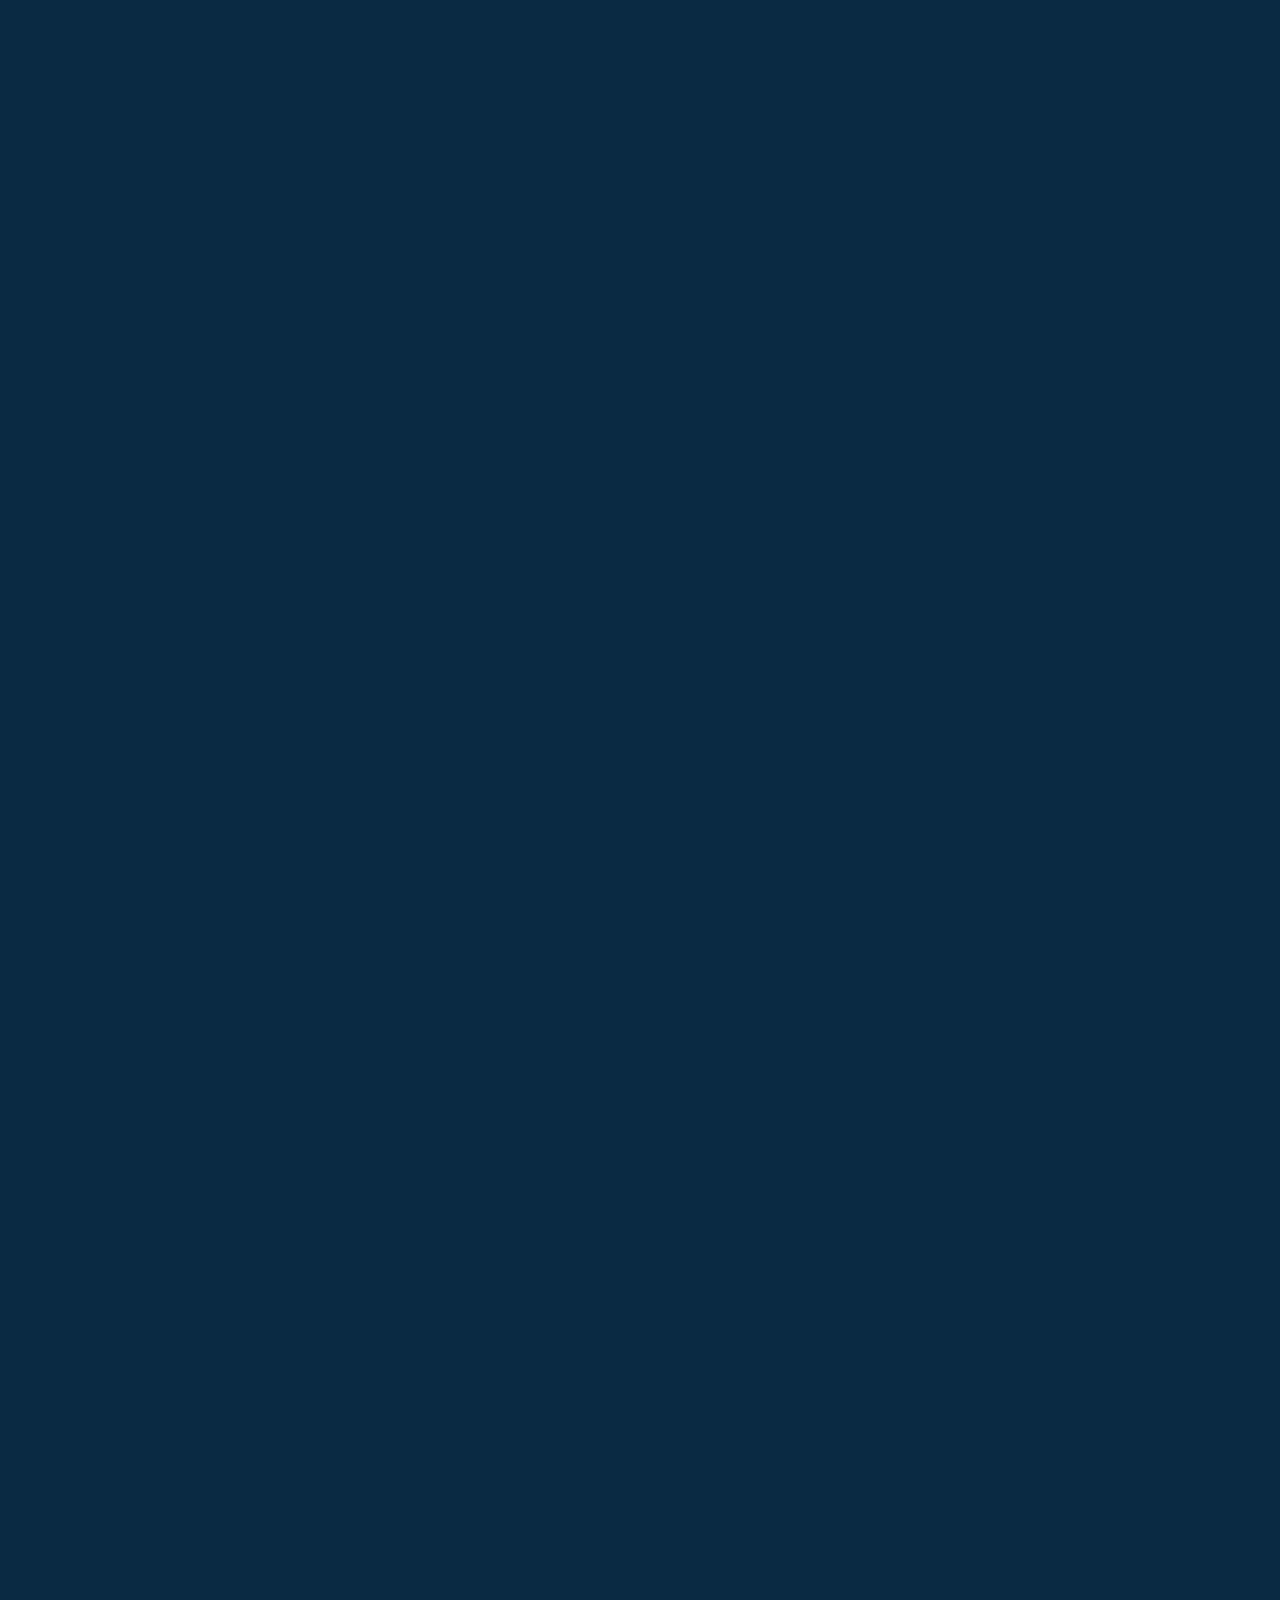
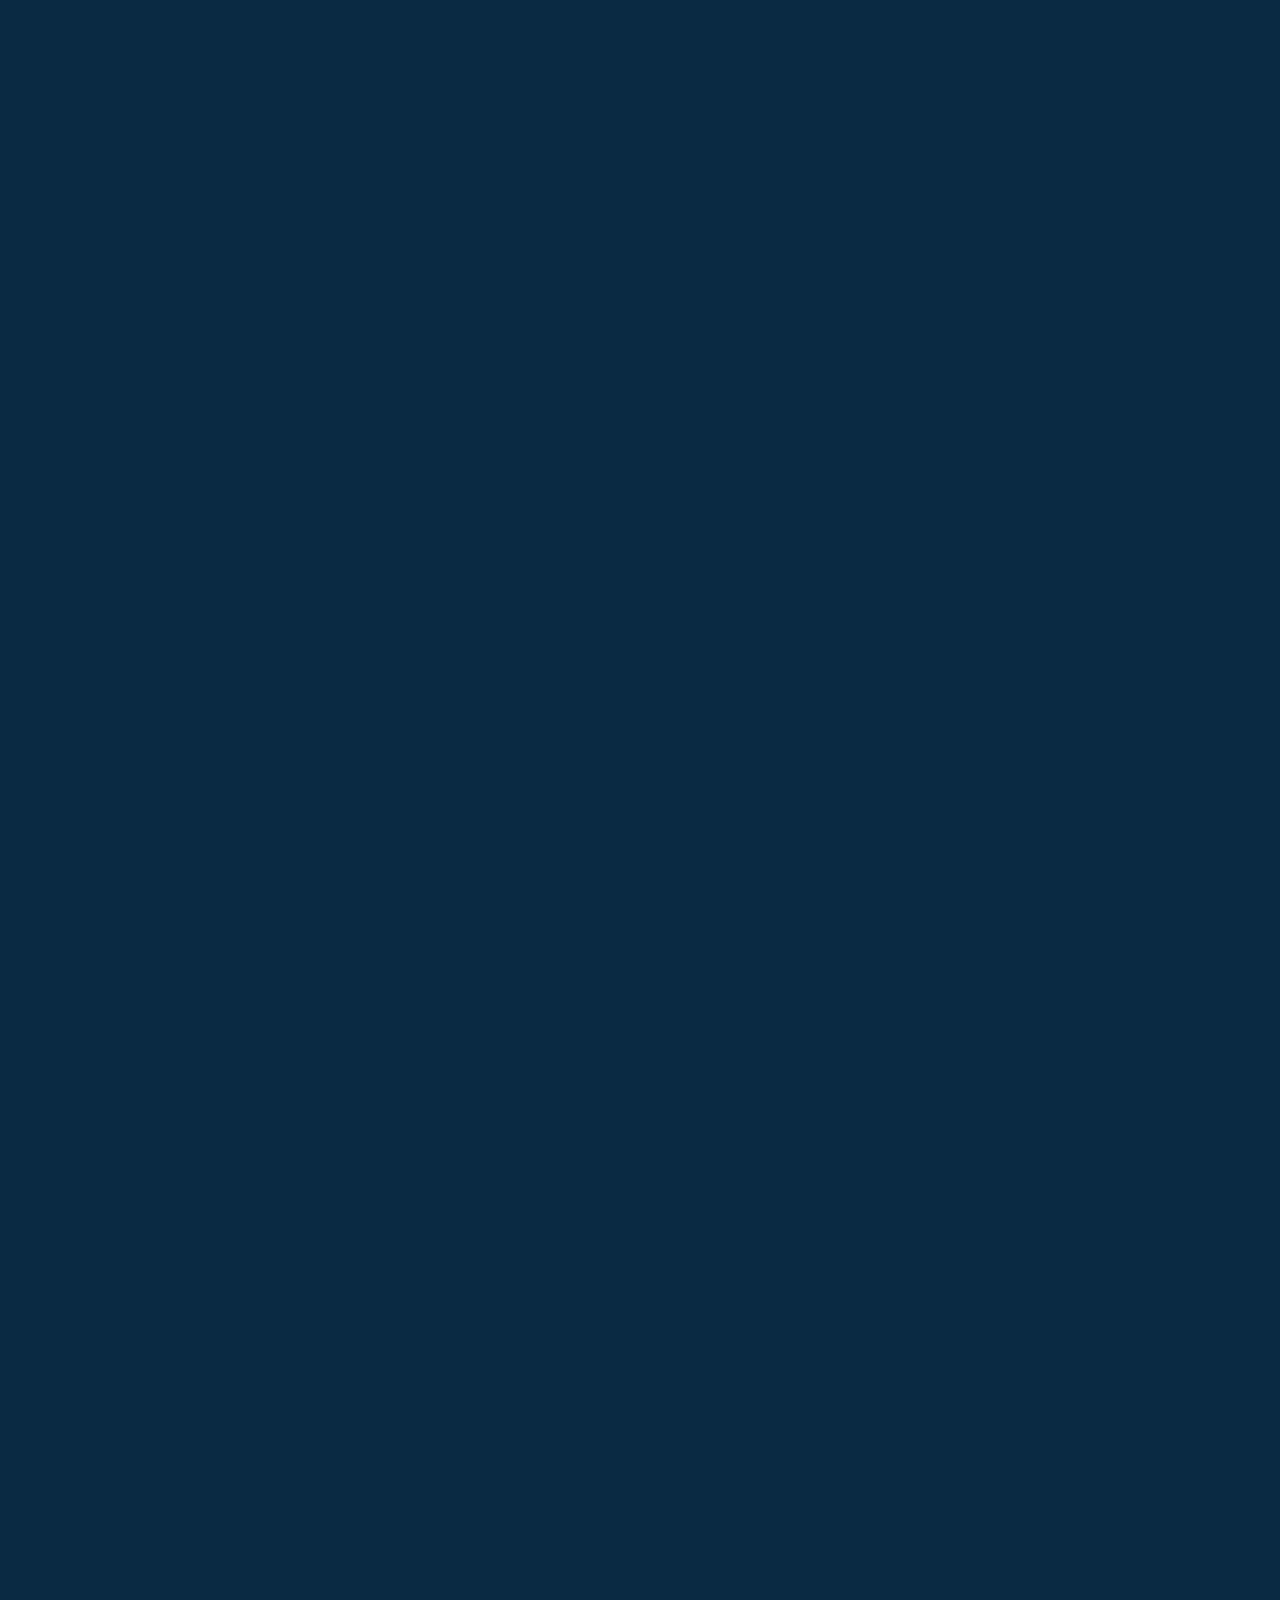
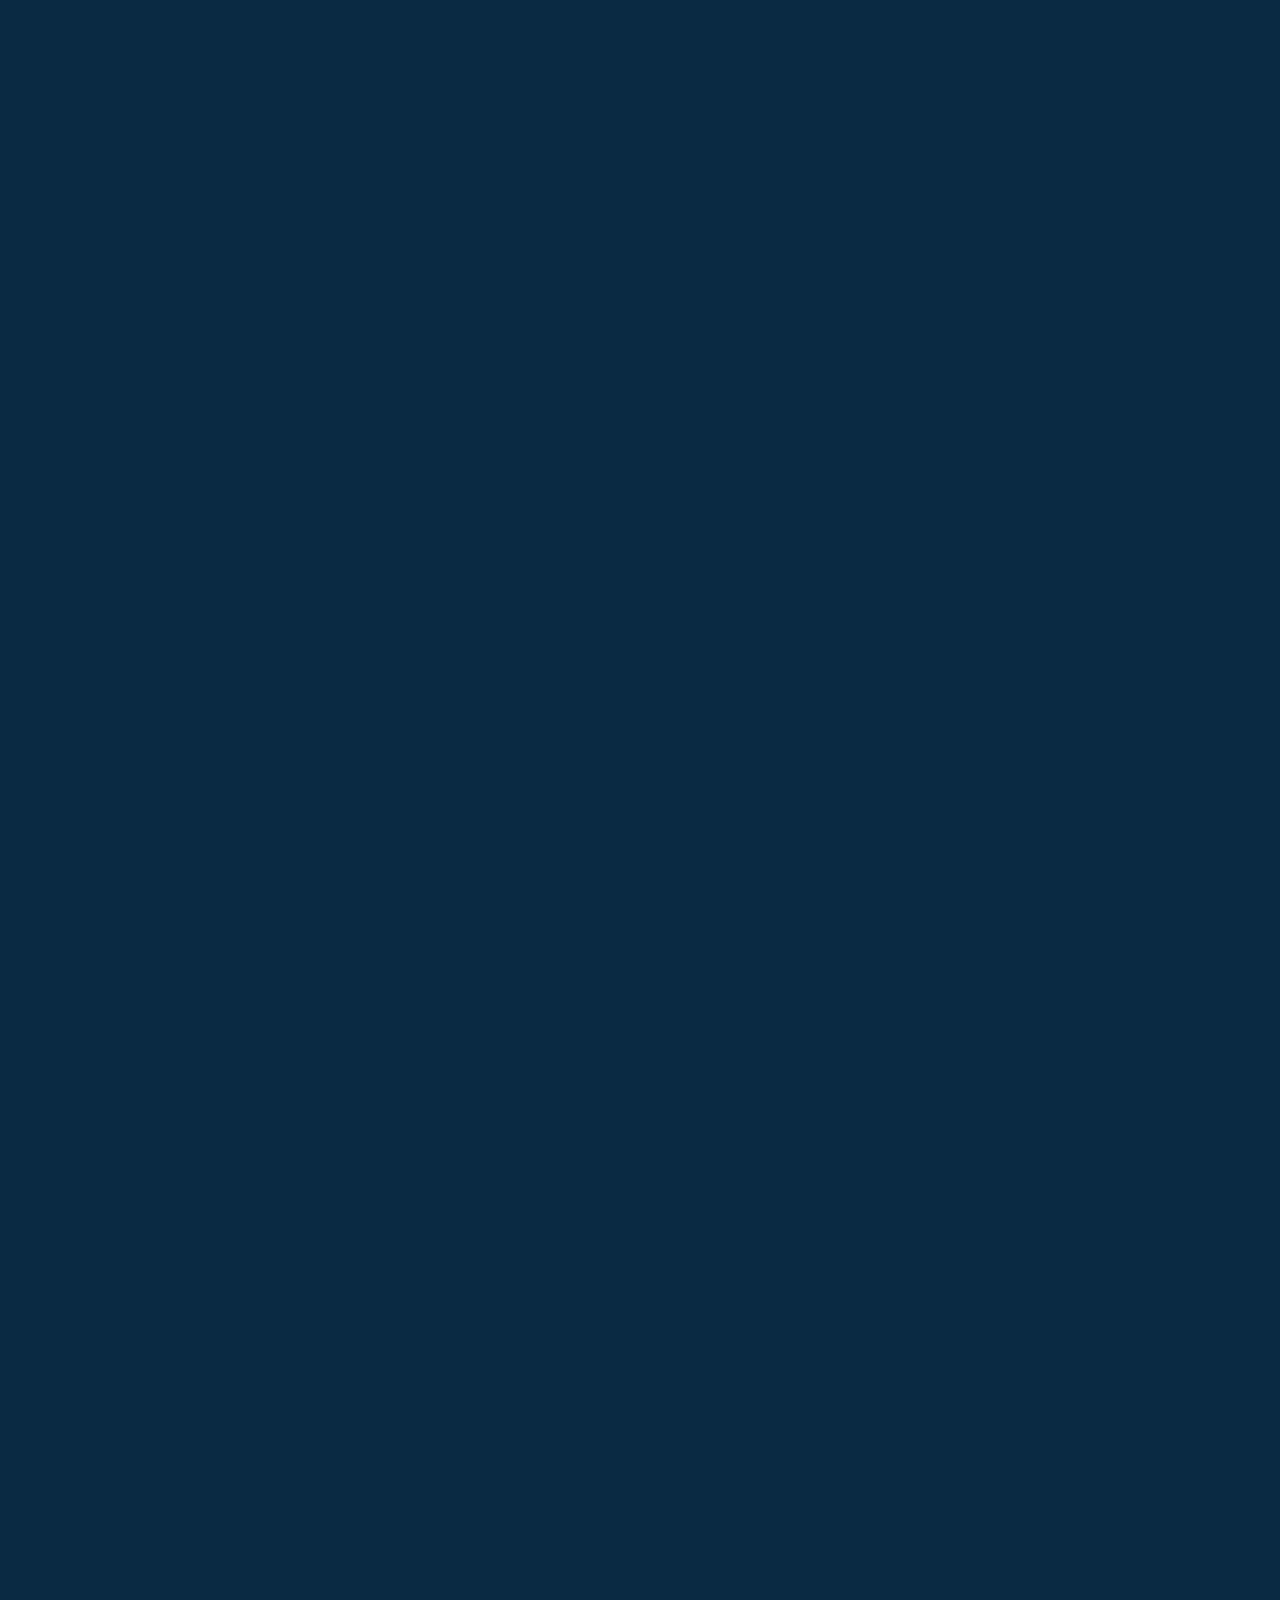
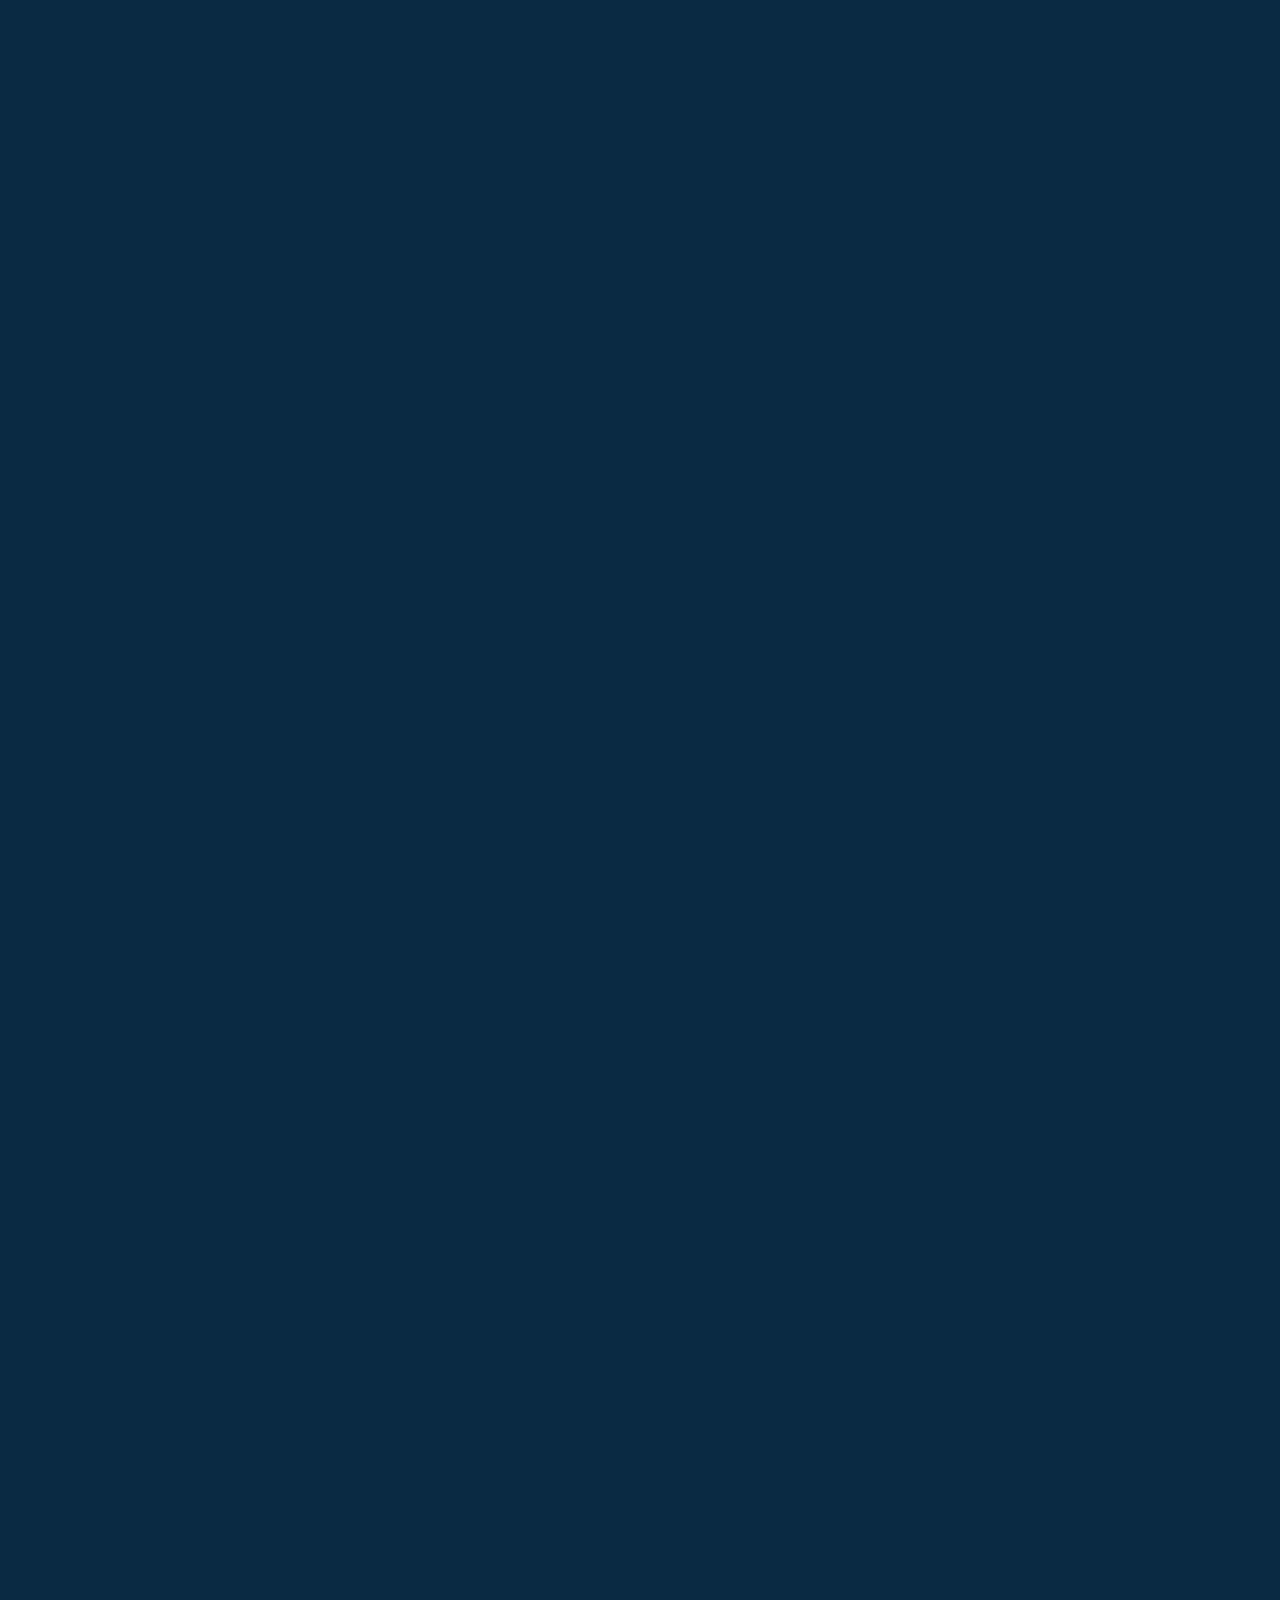
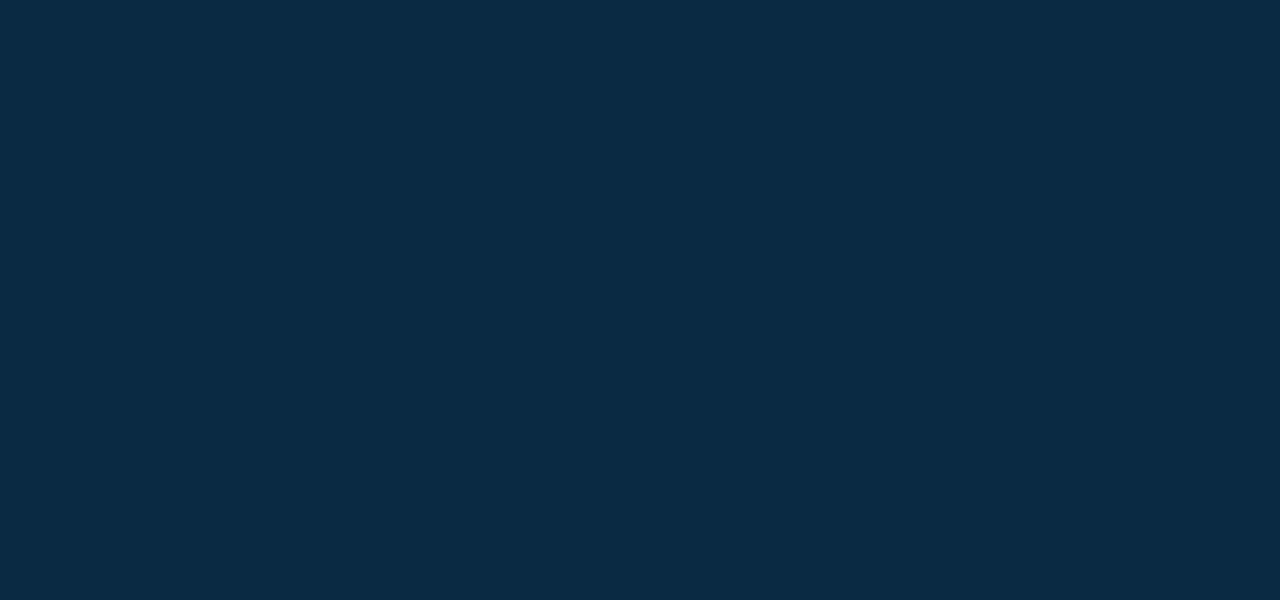
<file: suryodaya-practice/parallex/index.html>
<!DOCTYPE html>
<html lang="en">
  <head>
    <meta charset="UTF-8" />
    <meta name="viewport" content="width=device-width, initial-scale=1.0" />
    <title>Document</title>
    <link href="styles.css" rel="stylesheet" />
    <link
      rel="stylesheet"
      href="https://cdnjs.cloudflare.com/ajax/libs/font-awesome/4.7.0/css/font-awesome.min.css"
    />
  </head>
  <body>
    <section>
      <img src="bg.jpg" id="bg" />
      <img src="moon.png" id="moon" />
      <img src="mountain.png" id="mountain" />
      <img src="road.png" id="road" />
      <h2 id="text">Moon Light</h2>
    </section>
    <div class="btn-div">
      <button class="btn"><i class="fa fa-search-plus"></i></button>
    </div>

    <div class="opacity">
      <h1>WELCOME</h1>
      <p>
        Lorem ipsum dolor sit amet, consectetur adipisicing elit. Dicta labore
        enim laborum eveniet omnis hic? Dolores molestiae laborum, quibusdam
        ratione molestias id consectetur eligendi modi assumenda obcaecati
        pariatur. Unde quidem quisquam nobis labore dolorum.
      </p>
    </div>
    <img
      src="images/pietro-de-grandi-T7K4aEPoGGk-unsplash.jpg"
      alt=""
      class="img"
    />
  </body>
</html>
</file>
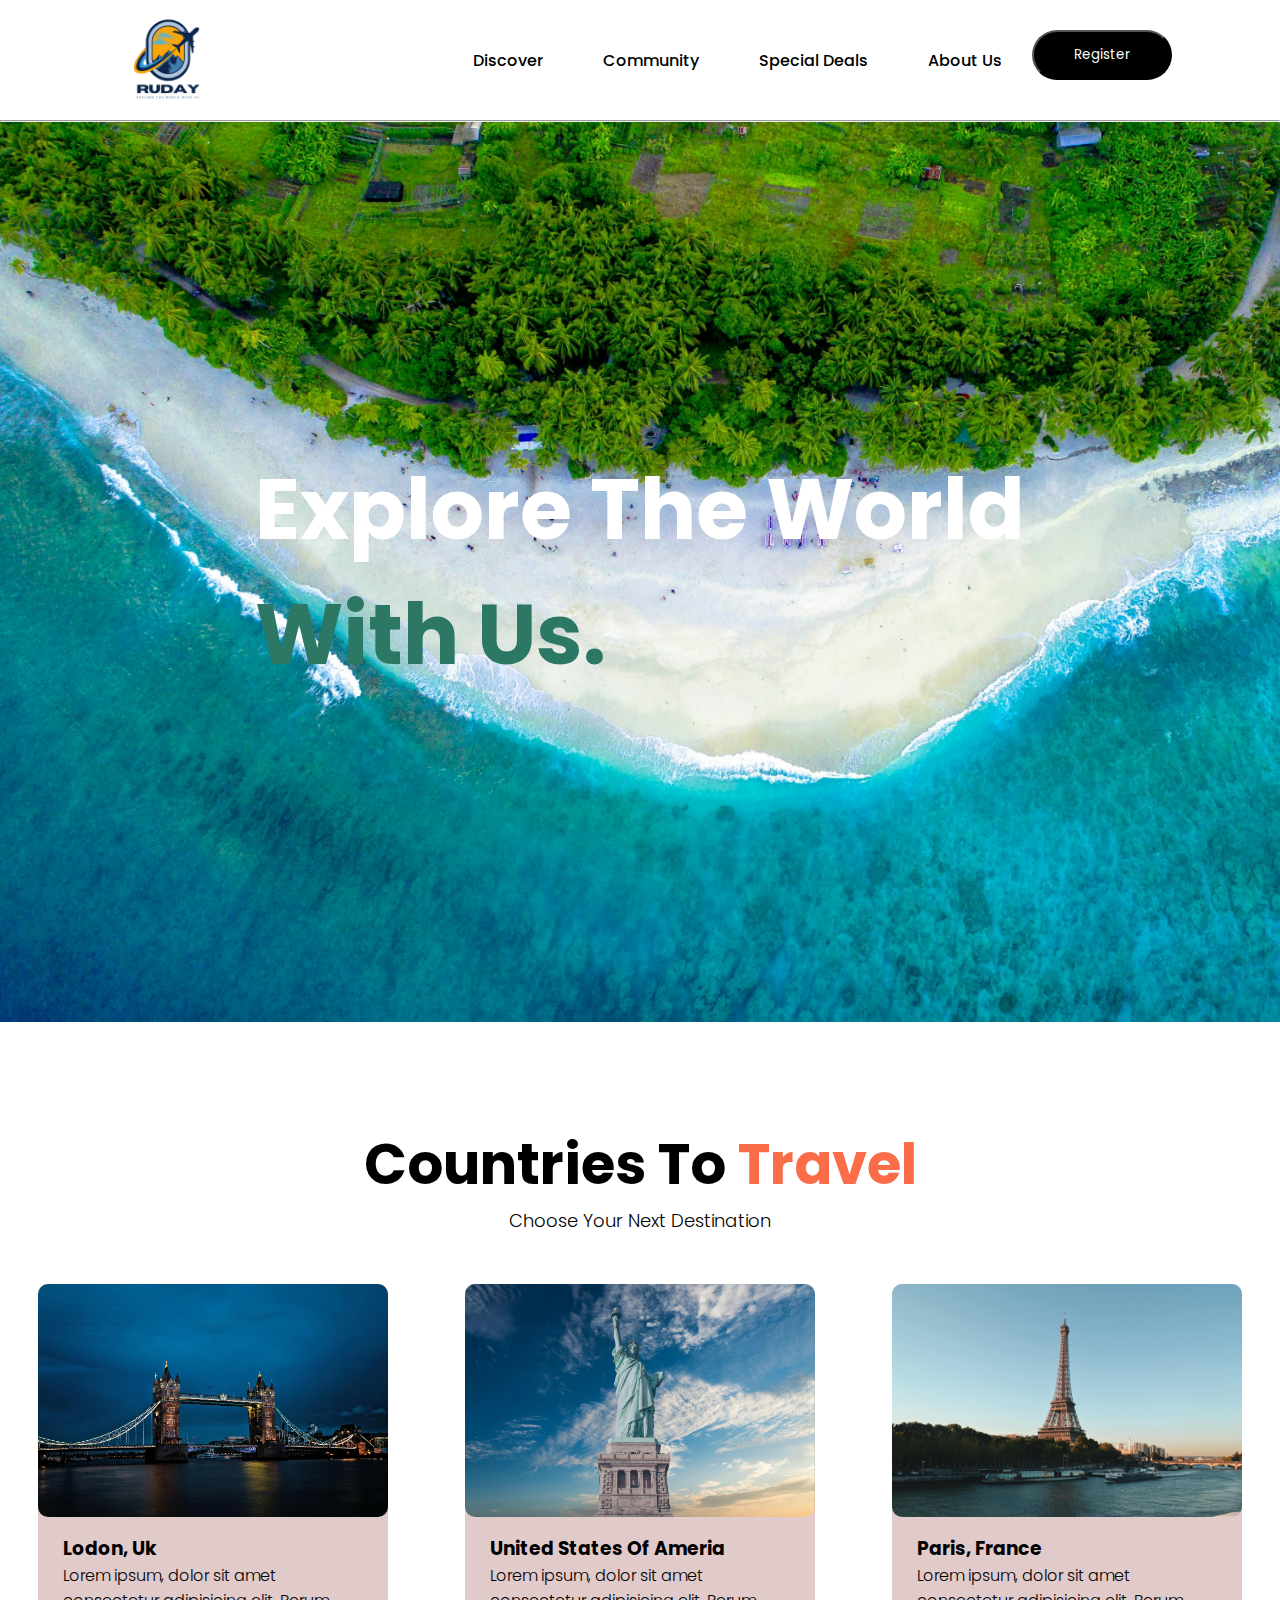
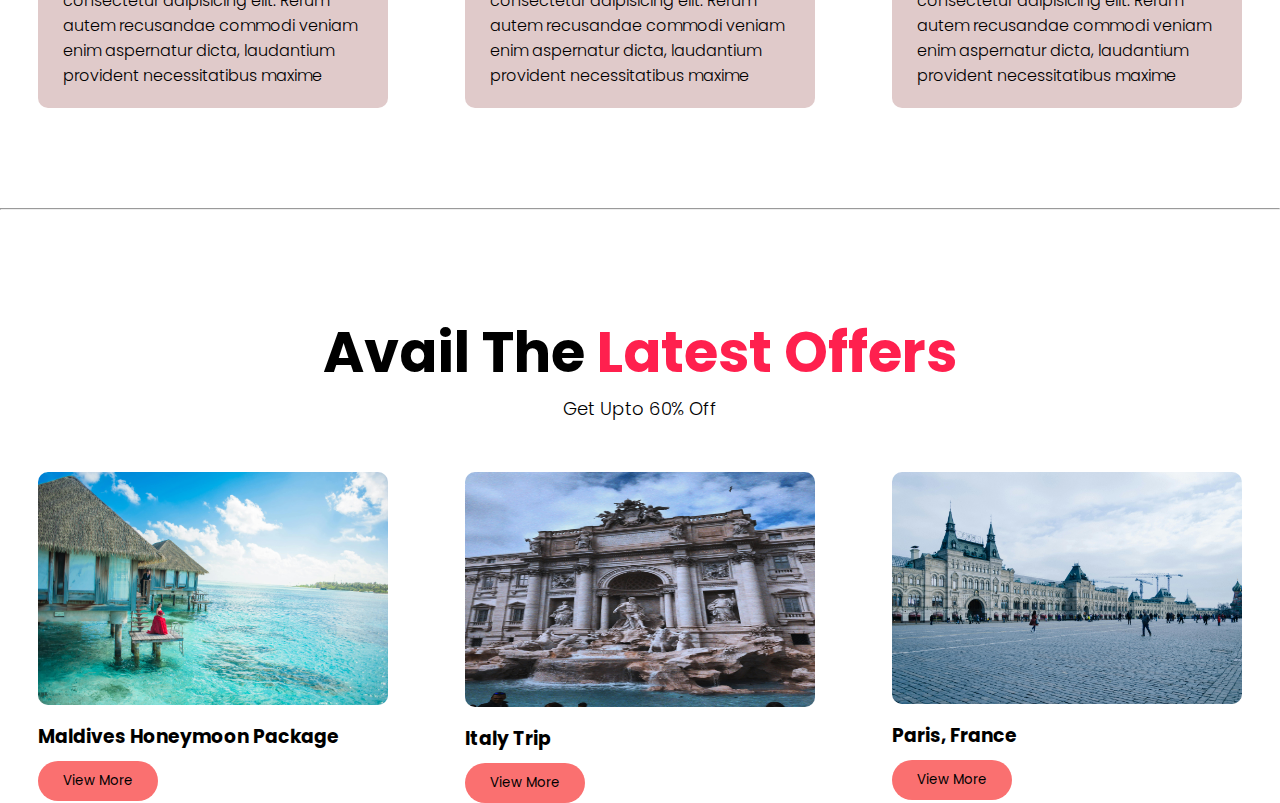
<file: suryodaya-practice/Travel-website-main/index.html>
<!DOCTYPE html>
<html lang="en">
  <head>
    <meta charset="UTF-8" />
    <meta name="viewport" content="width=device-width, initial-scale=1.0" />
    <link rel="stylesheet" href="style.css" />
    <title>Home</title>
    <!-- Fonts-->
    <link rel="preconnect" href="https://fonts.googleapis.com" />
    <link rel="preconnect" href="https://fonts.gstatic.com" crossorigin />
    <link
      href="https://fonts.googleapis.com/css2?family=Montserrat:ital,wght@0,100..900;1,100..900&family=Poppins:ital,wght@0,100;0,200;0,300;0,400;0,500;0,600;0,700;0,800;0,900;1,100;1,200;1,300;1,400;1,500;1,600;1,700;1,800;1,900&display=swap"
      rel="stylesheet"
    />
  </head>
  <body>
    <!-- coding nav bar -->
    <nav>
      <div class="navbar">
        <img
          class="logo_img"
          src="Blue_and_Yellow_Illustrative_Travel_Agency_Logo-removebg-preview.png"
          alt=""
        />
        <div class="navlinks">
          <ul class="list">
            <li><a href="discover.html">Discover</a></li>
            <li><a href="#">Community</a></li>
            <li><a href="#">Special Deals</a></li>
            <li><a href="#">About Us</a></li>
            <button class="sin">Register</button>
          </ul>
        </div>
      </div>
    </nav>
    <hr />
    <div class="container">
      <h1>Explore The World<br /><span id="text">With Us.</span></h1>
    </div>

    <!-- countries to travel  -->
    <section class="countries">
      <h1 class="main_text">Countries To <span class="spn">Travel</span></h1>
      <p class="para1">Choose Your Next Destination</p>
      <div class="main_grid">
        <div class="country1 country">
          <img
            src="./pexels-chris-schippers-427679.jpg"
            alt=""
            class="hover-img"
          />
          <div class="text">
            <h3>Lodon, Uk</h3>
            <p class="para">
              Lorem ipsum, dolor sit amet consectetur adipisicing elit. Rerum
              autem recusandae commodi veniam enim aspernatur dicta, laudantium
              provident necessitatibus maxime
            </p>
          </div>
        </div>
        <div class="country2 country">
          <img src="./pexels-pixabay-356844.jpg" alt="" class="hover-img" />
          <div class="text">
            <h3>United States Of Ameria</h3>
            <p class="para">
              Lorem ipsum, dolor sit amet consectetur adipisicing elit. Rerum
              autem recusandae commodi veniam enim aspernatur dicta, laudantium
              provident necessitatibus maxime
            </p>
          </div>
        </div>
        <div class="country3 country">
          <img
            src="./pexels-yovan-verma-2082103.jpg"
            alt=""
            class="hover-img"
          />
          <div class="text">
            <h3>Paris, France</h3>
            <p class="para">
              Lorem ipsum, dolor sit amet consectetur adipisicing elit. Rerum
              autem recusandae commodi veniam enim aspernatur dicta, laudantium
              provident necessitatibus maxime
            </p>
          </div>
        </div>
      </div>
    </section>
    <hr />
    <section class="offers">
      <h1 class="offer_text">
        Avail The <span class="spn1">Latest Offers</span>
      </h1>
      <p class="para2">Get Upto 60% Off</p>
      <div class="main_grid">
        <div class="offer1">
          <img
            src="./pexels-asad-photo-maldives-1287455.jpg"
            alt=""
            class="hover-img2"
          />
          <h3>Maldives Honeymoon Package</h3>
          <button class="vmore">View More</button>
        </div>
        <div class="offer2">
          <img src="./pexels-lila-frts-4577412.jpg" alt="" class="hover-img2" />
          <h3>Italy Trip</h3>
          <button class="vmore">View More</button>
        </div>
        <div class="offer3">
          <img src="./pexels-pixabay-415980.jpg" alt="" class="hover-img2" />
          <h3>Paris, France</h3>
          <button class="vmore">View More</button>
        </div>
      </div>
    </section>

    <!-- wounders of world  -->
    <section></section>
  </body>
</html>
</file>
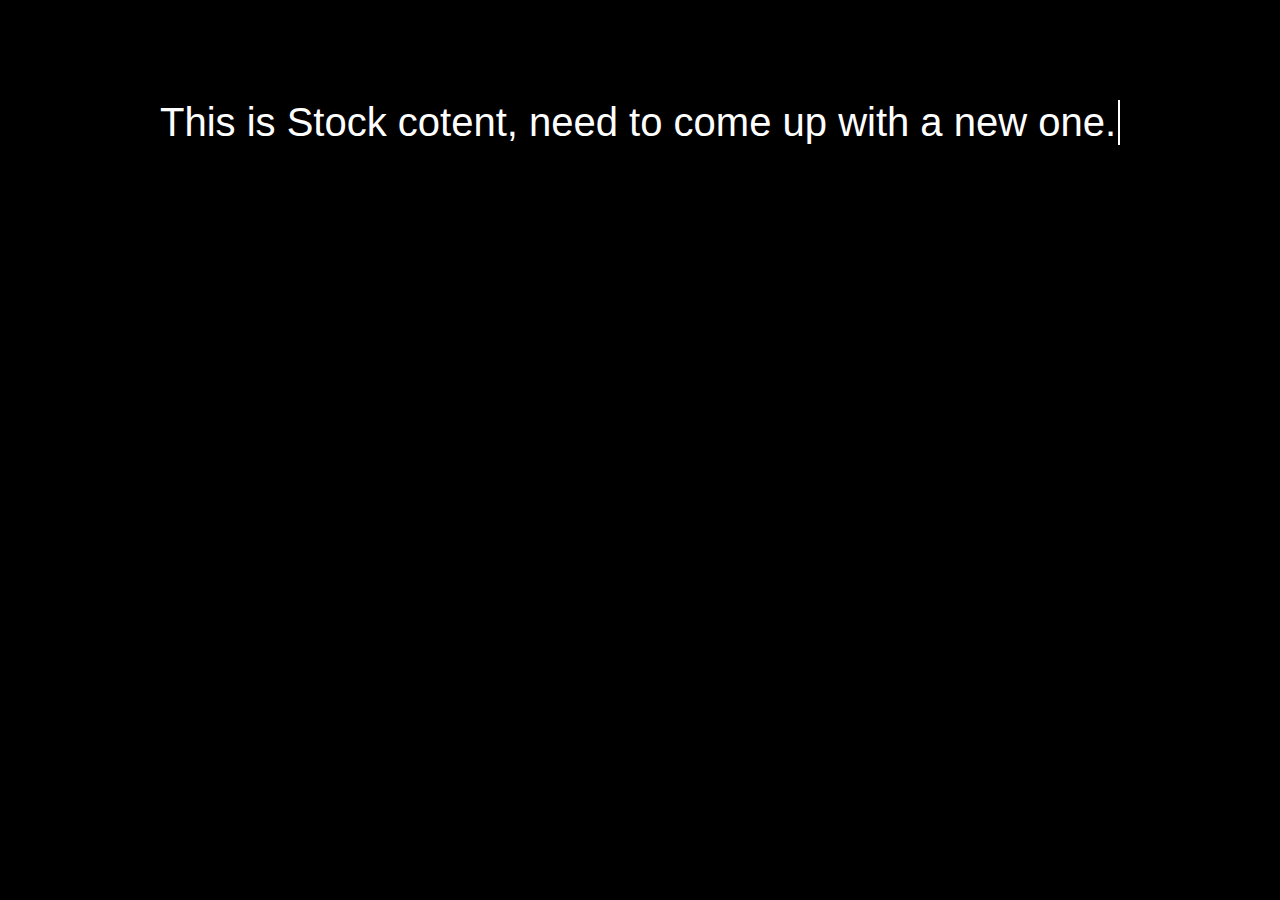
<file: suryodaya-practice/typewriter/index.html>
<!DOCTYPE html>
<html lang="en">
  <head>
    <meta charset="UTF-8" />
    <meta name="viewport" content="width=device-width, initial-scale=1.0" />
    <title>Document</title>
    <style>
      * {
        margin: 0;
        padding: 0;
        box-sizing: border-box;
        font-family: sans-serif;
      }
      body {
        background-color: #000;
      }
      div {
        width: 960px;
        margin: auto;
        margin-top: 100px;
      }
      .h1 {
        font-size: 40px;
        font-weight: 500;
        color: #fff;
        border-right: 2px #fff solid;
        animation: blinking 0.4s infinite alternate,
          typing 6s steps(40) infinite;
        overflow: hidden;
        white-space: nowrap;
      }
      @keyframes blinking {
        50% {
          border-color: transparent;
        }
      }
      @keyframes typing {
        0% {
          width: 0;
        }
        40% {
          width: 100%;
        }
        50% {
          width: 100%;
        }
        90% {
          width: 0;
        }
        100% {
          width: 0;
        }
      }
    </style>
  </head>
  <body>
    <div>
      <h1 class="h1">This is Stock cotent, need to come up with a new one.</h1>
    </div>
  </body>
</html>
</file>
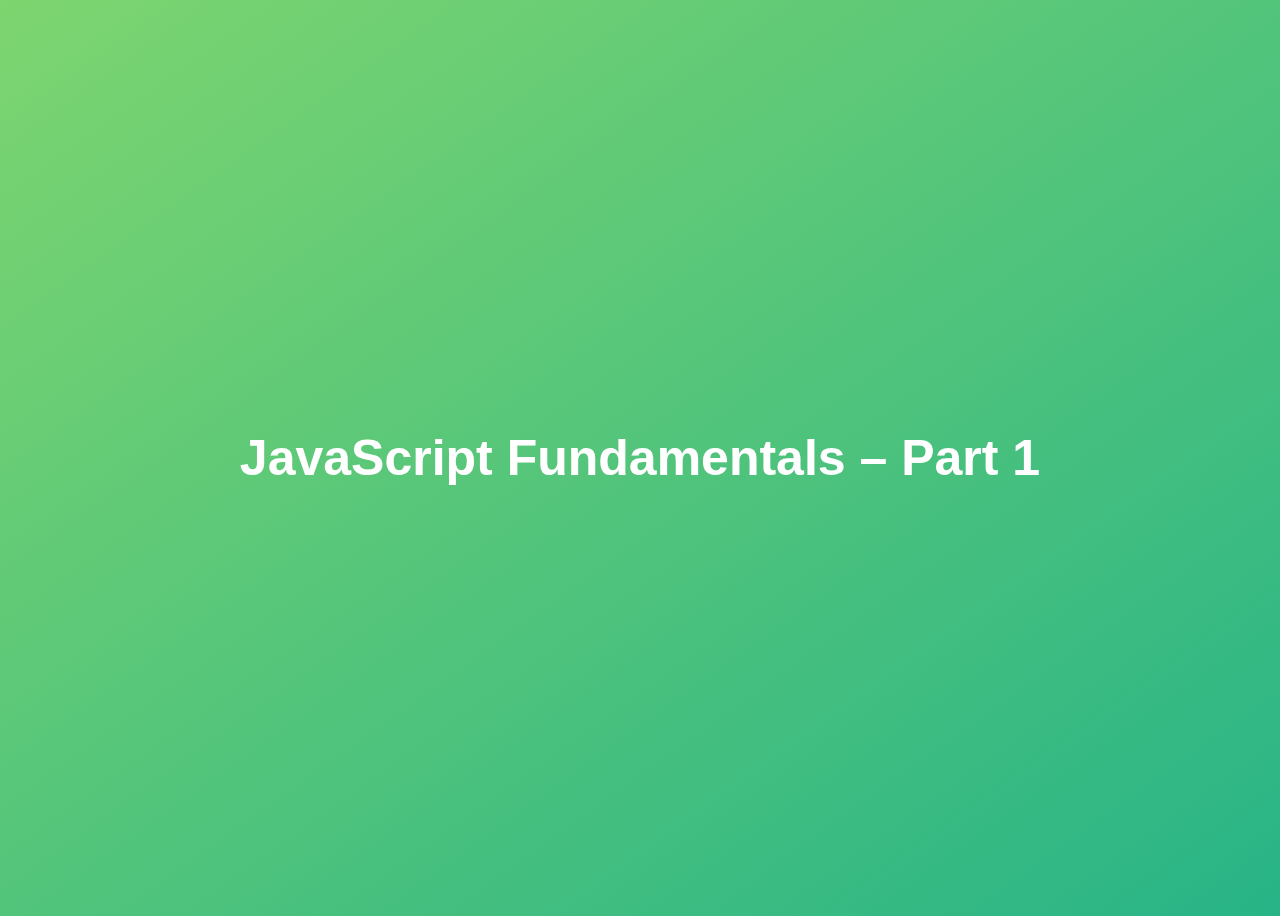
<file: Javascript/01-Fundamentals-Part-1/final/index.html>
<!DOCTYPE html>
<html lang="en">
  <head>
    <meta charset="UTF-8" />
    <meta name="viewport" content="width=device-width, initial-scale=1.0" />
    <meta http-equiv="X-UA-Compatible" content="ie=edge" />
    <title>JavaScript Fundamentals – Part 1</title>
    <style>
      body {
        height: 100vh;
        display: flex;
        align-items: center;
        background: linear-gradient(to top left, #28b487, #7dd56f);
      }
      h1 {
        font-family: sans-serif;
        font-size: 50px;
        line-height: 1.3;
        width: 100%;
        padding: 30px;
        text-align: center;
        color: white;
      }
    </style>
  </head>
  <body>
    <h1>JavaScript Fundamentals – Part 1</h1>

    <script src="script.js"></script>
  </body>
</html>
</file>
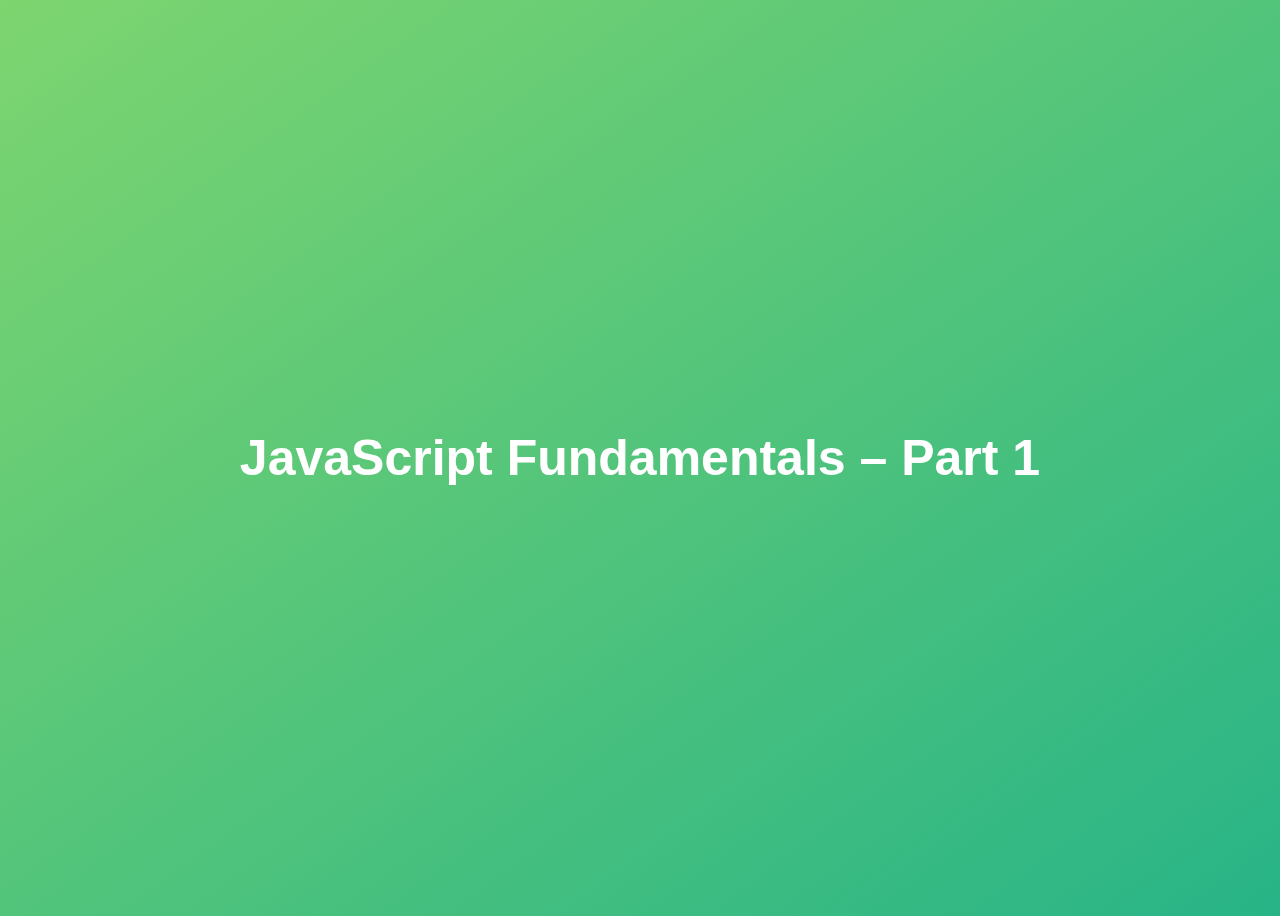
<file: Javascript/01-Fundamentals-Part-1/starter/index.html>
<!DOCTYPE html>
<html lang="en">
  <head>
    <meta charset="UTF-8" />
    <meta name="viewport" content="width=device-width, initial-scale=1.0" />
    <meta http-equiv="X-UA-Compatible" content="ie=edge" />
    <title>JavaScript Fundamentals – Part 1</title>
    <style>
      body {
        height: 100vh;
        display: flex;
        align-items: center;
        background: linear-gradient(to top left, #28b487, #7dd56f);
      }
      h1 {
        font-family: sans-serif;
        font-size: 50px;
        line-height: 1.3;
        width: 100%;
        padding: 30px;
        text-align: center;
        color: white;
      }
    </style>
  </head>
  <body>
    <h1>JavaScript Fundamentals – Part 1</h1>
  </body>
</html>
</file>
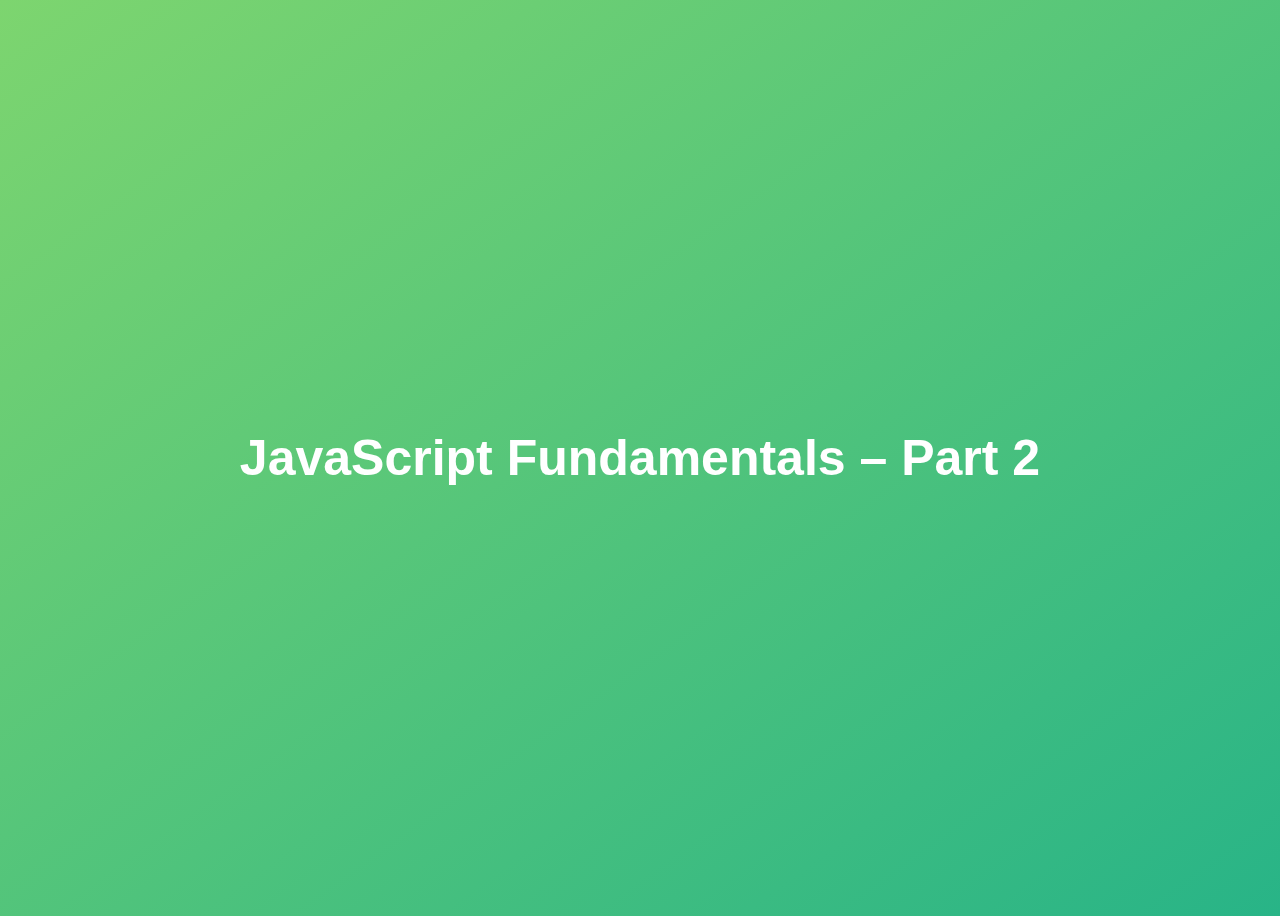
<file: Javascript/02-Fundamentals-Part-2/final/index.html>
<!DOCTYPE html>
<html lang="en">
  <head>
    <meta charset="UTF-8" />
    <meta name="viewport" content="width=device-width, initial-scale=1.0" />
    <meta http-equiv="X-UA-Compatible" content="ie=edge" />
    <title>JavaScript Fundamentals – Part 2</title>
    <style>
      body {
        height: 100vh;
        display: flex;
        align-items: center;
        background: linear-gradient(to top left, #28b487, #7dd56f);
      }
      h1 {
        font-family: sans-serif;
        font-size: 50px;
        line-height: 1.3;
        width: 100%;
        padding: 30px;
        text-align: center;
        color: white;
      }
    </style>
  </head>
  <body>
    <h1>JavaScript Fundamentals – Part 2</h1>
    <script src="script.js"></script>
  </body>
</html>
</file>
<file: javascript-projects/tic-tac-toe/style.css>
* {
  padding: 0;
  margin: 0;
  box-sizing: border-box;
  font-family: sans-serif;
}

.boady {
  display: flex;
  flex-direction: column;
  gap: 75px;
  justify-content: center;
  align-items: center;
  padding: 75px;
  background-color: azure;
}

.game {
  display: grid;
  grid-template-columns: 1fr 1fr 1fr;
  grid-template-rows: 1fr 1fr 1fr;
  gap: 10px;
}

.cell {
  height: 100px;
  width: 100px;
  background-color: rgba(red, green, blue, alpha);
  border: none;
}

.exit-btn {
  background-color: rgba(red, green, blue, alpha);
  border: none;
  padding: 10px 10px;
  border-radius: 1rem;
}
</file>
<file: suryodaya-practice/bakchods/styles.css>
* {
  margin: 0;
  padding: 0;
  box-sizing: border-box;
  font-family: sans-serif;
}

body {
  display: flex;
  justify-content: center;
  align-items: center;
  height: 100vh;
  flex-direction: column;
  gap: 100px;
}

.btn {
  height: 50px;
  width: 200px;
  background-color: #fff;
  border: 2px solid #51c576;
  animation: name duration timing-function delay iteration-count direction
    fill-mode;
  border-radius: 5px;
  transition: 0.5s;
}

@keyframes italica {
  0% {
    border-radius: 5px;
    scale: 1;
  }
  50% {
    border-radius: 15px;
    font-style: normal;
    scale: 1.1;
  }
  100% {
    font-style: italic;
    border-radius: 15px;
    scale: 1.1;
  }
}

.btn:hover {
  animation: italica 0.5s ease-in-out forwards;
  cursor: pointer;
  background-color: #51c576;
  color: #fff;
}

.btn2 {
  height: 50px;
  width: 400px;
  background-color: #fff;
  border: 2px solid #51c576;
  color: #51c576;
  transition: ease-in-out 0.5s;
  border-style: dotted;
  border-radius: 5px;
}

.child {
  transition: ease-in-out 0.5s;
  font-size: 18px;
  font-weight: 800;
}

.btn2:hover {
  animation: italica 0.5s ease-in-out forwards;
  cursor: pointer;
  /* background-color: #51c576; */
}

.btn2:hover > .child {
  transform: translate(10px, 0);
  /* color: #fff;*/
}
</file>
<file: suryodaya-practice/final-website/styles.css>
* {
  padding: 0;
  margin: 0;
  box-sizing: border-box;
  font-family: sans-serif;
}

.nav-logo {
  width: 200px;
}

.nav-bar {
  display: flex;
  justify-content: space-around;
  padding: 60px 0;
  border-bottom: 3px solid #52c777;
  align-items: center;
}

.link-bar {
  display: flex;
  align-items: center;
  gap: 15px;
}

.links,
.nav-btn {
  color: #000;
  text-decoration: none;
  list-style: none;
  font-size: 24px;
}

.links {
  border-bottom: 4px solid #fff;
}

.nav-btn {
  padding: 10px;
  background-color: #52c777;
  border-radius: 100px;
  border: 2px solid #52c777;
  color: #fff;
  transition: ease-in-out 0.25s;
}

.nav-btn:hover {
  background-color: #fff;
  color: #52c777;
}

.links:hover {
  border-color: #52c777;
}

.first-page {
  height: 50vh;
}

.blink h1 {
  border-right: 2px #000 solid;
  animation: blinks 0.4s infinite alternate, typing 7s steps(40) infinite;
  overflow: hidden;
  white-space: nowrap;
  font-size: 40px;
}
.blink {
  width: 1009px;
  margin: auto;
  margin-top: 200px;
}

@keyframes blinks {
  50% {
    border-color: transparent;
  }
}

@keyframes typing {
  0% {
    width: 0;
  }
  40% {
    width: 100%;
  }
  50% {
    width: 100%;
  }
  90% {
    width: 0;
  }
  100% {
    width: 0;
  }
}

.p-1 {
  width: 1000px;
  margin: auto;
  margin-top: 40px;
}

/* section 2 */
.grid-btns {
  margin-top: 100px;
  background-color: #f3f4eb;
  display: flex;
  flex-direction: column;
  align-items: center;
  padding: 100px;
  gap: 75px;
}

.h1-1 {
  font-size: 48px;
  align-self: start;
  margin-left: 150px;
}

.span-1 {
  color: #52c777;
}

.btn-grid {
  display: grid;
  grid-template-columns: 450px 450px 450px;
  column-gap: 40px;
  row-gap: 40px;
}

.box {
  height: 250px;
  background-color: #fff;
  padding: 40px;
  border-radius: 15px;
  display: flex;
  justify-content: space-between;
  align-items: center;
}

.left {
  width: 250px;
}

.left h1 {
  font-size: 24px;
}
.left p {
  font-size: 14px;
}

.right {
  height: 175px;
  width: 90px;
  background-color: #52c777;
  border-radius: 10px;
  transition: ease-in-out;
}

.right:hover {
  border-radius: 15px;
}

.dashed-btn-out {
  border: 2px #c1c1c1 solid;
  border-style: dashed;
  padding: 20px;
  border-radius: 100px;
  width: min-content;
  margin-left: 50px;
}

.dashed-btn-in {
  padding: 10px;
  border: none;
  background-color: #52c777;
  color: #fff;
  border-radius: 100px;
  height: 40px;
  width: 250px;
  display: flex;
  align-items: center;
  justify-content: center;
  font-size: 20px;
}
</file>
<file: suryodaya-practice/final2/style.css>
* {
  padding: 0;
  margin: 0;
  box-sizing: border-box;
  font-family: sans-serif;
}

.navbar {
  display: flex;
  justify-content: space-between;
  align-items: center;
  padding: 20px;
  border-bottom: 4px solid #000;
}
.nav-link-bar {
  display: flex;
  gap: 20px;
  align-items: center;
  /* width: 1000px; */
}

.nav-link-bar li {
  list-style: none;
  font-size: 24px;
}

.know-more {
  padding: 10px;
  background-color: #000;
  color: #fff;
  border: 2px solid #000;
  border-radius: 20px;
  transition: ease-in-out 0.5s;
}

.know-more:hover {
  background-color: #fff;
  color: #000;
  border-radius: 100px;
}

.link {
  border-bottom: 3px #fff solid;
}

.nav-link-bar li:hover {
  border-color: #000;
}

.logo {
  display: inline-block;
  font-size: 48px;
}

.blinking-border {
  width: 1019px;
  margin: auto;
  margin-top: 200px;
}

.blinking-text {
  font-size: 48px;
  border-right: 2px solid #000;
  white-space: nowrap;
  overflow: hidden;
  animation: blinking 0.4s infinite alternate, typing 8s steps(86) infinite;
}

@keyframes blinking {
  50% {
    border-color: transparent;
  }
}

@keyframes typing {
  0% {
    width: 0;
  }
  40% {
    width: 100%;
  }
  50% {
    width: 100%;
  }
  90% {
    width: 0;
  }
  100% {
    width: 0;
  }
}

.text-1 {
  width: 1175px;
  font-size: 24px;
  margin: auto;
  margin-top: 75px;
}

.rehan-1 {
  margin-top: 200px;
  background-color: #52c777;
  padding: 100px;
}

.h1-2 {
  font-size: 48px;
  color: #fff;
}
.flex-links-2 {
  display: flex;
  gap: 20px;
}

.flex-links-2 p {
  font-size: 20px;
  padding: 10px;
  background-color: #53d67c;
  margin-top: 20px;
  border-radius: 100px;
  /* border: 2px solid #000; */
  color: #fff;
}

.flex-images-2 {
  display: flex;
  margin-top: 100px;
  gap: 20px;
  justify-content: space-around;
}

.img-2 {
  height: 400px;
  transition: ease-in-out;
}

/* .img-2:hover {
  animation: hover-ani 0.5s forwards;
} */

#img1,
#img2 {
  animation: parallex-left linear;
  animation-timeline: view();
}

#img3,
#img4 {
  animation: parallex-right 2s linear;
  animation-timeline: view();
}

#img3:hover,
#img4:hover {
  animation: hover-ani 0.5s forwards;
}

#img1:hover,
#img2:hover {
  animation: hover-ani 0.5s forwards;
}
@keyframes parallex-left {
  0% {
    transform: translate(-50vw, 0);
    opacity: 0;
  }
  30% {
    transform: translate(0, 0);
    opacity: 1;
  }
}

@keyframes parallex-right {
  0% {
    transform: translate(50vw, 0);
    opacity: 0;
  }
  30% {
    transform: translate(0, 0);
    opacity: 1;
  }
}

@keyframes hover-ani {
  0% {
    transform: translate(0, 0);
    scale: 1;
  }
  50% {
    transform: translate(0, -40px);
    scale: 1.1;
  }
  100% {
    transform: translate(0, -20px);
    scale: 1.1;
  }
}

.uday-2 {
  background-color: #f3f4eb;
  padding: 100px;
  display: flex;
  flex-direction: column;
  gap: 50px;
  align-items: center;
}

.uday-2 h1 {
  font-size: 48px;
  color: #52c777;
  align-self: flex-start;
}

.grid-3 {
  display: grid;
  grid-template-columns: 450px 450px 450px;
  row-gap: 20px;
  column-gap: 20px;
}

.grid-unit {
  height: 200px;
  padding: 20px;
  background-color: #fff;
  border-radius: 15px;
  display: flex;
  align-items: center;
  justify-content: space-between;
}

.right {
  height: 175px;
  width: 100px;
  background-color: #52c777;
  border-radius: 10px;
  transition: ease-in-out;
  display: flex;
  justify-content: center;
  align-items: center;
}

.right-sub {
  scale: 1.5;
}

.right:hover {
  border-radius: 15px;
}
.right:hover > .right-sub {
  animation: spin 0.5s forwards ease-in-out;
}

@keyframes spin {
  from {
    transform: rotate(0deg);
  }
  to {
    transform: rotate(360deg);
  }
}

.dashed-btn {
  background: #52c777;
  border: 2px solid #52c777;
  padding: 20px;
  width: 200px;
  height: 50px;
  display: flex;
  align-items: center;
  justify-content: center;
  color: #fff;
  border-radius: 100px;
}
.dashed-div {
  padding: 20px;
  border: 2px #474747 solid;
  border-style: dashed;
  border-radius: 100px;
  align-self: flex-start;
  margin-left: 100px;
}
.dashed-btn:hover {
  background-color: #f3f4eb;
  color: #52c777;
}

.left {
  display: flex;
  flex-direction: column;
  gap: 5px;
}
.left p {
  color: #474747;
  font-weight: 100;
}
</file>
<file: suryodaya-practice/final3/styles.css>
* {
  padding: 0;
  margin: 0;
  box-sizing: border-box;
  font-family: sans-serif;
}

.blinking-div {
  width: 1417px;
  margin: auto;
  margin-top: 100px;
}

.blinking-text {
  font-size: 48px;
  font-weight: 700;
  overflow: hidden;
  white-space: nowrap;
  border-right: 2px solid #000;
  animation: blinking 0.4s infinite alternate, typing 7s steps(104) infinite;
}

@keyframes blinking {
  50% {
    border-color: transparent;
  }
}

@keyframes typing {
  0% {
    width: 0;
  }
  40% {
    width: 100%;
  }
  50% {
    width: 100%;
  }
  90% {
    width: 0;
  }
  100% {
    width: 0;
  }
}
</file>
<file: suryodaya-practice/ipsc-practice/style.css>
* {
    padding: 0;
    margin: 0;
    box-sizing: border-box;
    font-family: sans-serif;
}

.navbar {
    height: 100px;
    border-bottom: 2px #000 solid;
    display: flex;
    align-items: center;
    justify-content: space-between;
}
.logo{
    font-size: 48px;
}
.links{
    text-decoration: none;
    font-size: 24px ;
    border-bottom: 2px solid #fff;

}
.link-bar {
    display: flex;
    align-items: center;
    gap: 10px;
    margin-right: 10px;
}
.links:hover {
    border-color: #000;
}


.hero {
    display: flex;
    flex-direction: column;
    gap: 25px;
    align-items: center;
    background: no-repeat;
    padding: 200px;
    background: linear-gradient(to bottom, rgba(0,0,0,0.3), rgba(0,0,0, 0.5)), url(60858957790e470d693bc1d2_WhatsApp_Image_2020-02-06_at_2.28-2.png) ;
}
.blinking-text-container {
    width: 1018px;
    margin: auto;
    margin-top: 200px;

}


.blinking-text{
    font-size: 48px;
    animation: blinking 0.6s infinite, typing 8s steps(86) infinite;
    white-space: nowrap;
    overflow: hidden;
    border-right: 2px solid #000;
    color: white;
}

@keyframes blinking {
    50% {
        border-color: transparent;
    }
}

@keyframes typing {
    0%{
        width: 0%;
    }
    40% {
        width: 100%;
    }
    50% {
        width: 100%
    }
    90% {
        width: 0%;
    }
    100% {
        width: 0%;
    }
}

.hero-text {
    font-size: 24px;
    width: 1100px;
    text-align: center;
}

.parallex {
    padding: 100px;
    display: flex;
    flex-direction: column;
    gap: 50px;
    background-color: #f8f9fa;
    align-items: center;
}
.parallex-welcome {
    font-size: 36px;
}
.parallex-elements {
    height: 350px;
    width: 350px;
    background-color: #fff;
    border: 2px solid #000;
    display: flex;
    align-items: center;
    justify-content: center;
    font-size: 32px;
}
.parallex-body {
    display: flex;
    justify-content: space-around;
    gap: 20px;
}

@keyframes para-left {
    0% {
        transform: translate(-50vw,0);
        opacity: 0;
    }
    30% {
        transform: translate(0,0);
        opacity: 1;
    }
}
@keyframes para-right {
    0% {
        transform: translate(50vw, 0);
        opacity: 0;
    }
    30% {
        transform: translate(0, 0);
        opacity: 1;
    }
}
#para-1,
#para-2 {
    animation: para-left linear;
    animation-timeline: view();
}

#para-3,
#para-4 {
    animation: para-right linear;
    animation-timeline: view();
}

.parallex-elements:hover {
    background-color: #b69100;
    border-color: #b69100;
    color: #fff;
    transition: ease-in-out 0.5s;
}

.upper-flex {
    display: flex;
    flex: 2fr 1fr;
    gap: 50px;
}

.lower-flex {
    display: flex;
    flex: 1fr 2fr;
    gap: 50px;
}

.flex-father {
    padding: 100px;
    background-color: #666666;
    display: flex;
    flex-direction: column;
    gap: 30px;
    align-items: center;
}

.flex-aboutus {
    font-size: 48px;
    font-weight: lighter;
}
.flex-text {
    font-size: 24px;
}
.flex-img {
    height: 300px;
}

.grid {
    display: grid;
    grid-template-columns: 22.5vw 22.5vw 22.5vw 22.5vw;
    column-gap: 0;
    row-gap: 0;
}
.grid-img {
    width: 22.5vw;
    border: 1px solid #000;
}
.grid-father {
    padding-top: 50px;
    padding-bottom: 50px;
    display: flex;
    align-items: center;
    flex-direction: column;
    gap: 50px;
    padding-left: 5vw;
    padding-right: 5vw;
}
.grid-div {
    width: 22.5vw;
    display: flex;
    align-items: center;
    justify-content: center;
}

.grid-div:hover {
    background-color: #b69100;
    color: #fff;
    transition: ease-in-out 0.5s;
}
.grid-rooms {
    font-size: 48px;
    color: #666666;
}
</file>
<file: suryodaya-practice/parallex/styles.css>
* {
  margin: 0;
  padding: 0;
  box-sizing: border-box;
  font-family: sans-serif;
}

body {
  background: #0a2a43;
  min-height: 15000px;
}

section {
  position: relative;
  width: 100%;
  height: 100vh;
  overflow: hidden;
  display: flex;
  justify-content: center;
  align-items: center;
}

section:before {
  content: "";
  position: absolute;
  bottom: 0;
  height: 100%;
  width: 100%;
  background: linear-gradient(to top, #0a2a43, transparent);
  z-index: 10000;
}

section::after {
  content: "";
  position: absolute;
  top: 0;
  left: 0;
  height: 100%;
  width: 100%;
  background: #0a2a43;
  mix-blend-mode: color;
}

section img {
  position: absolute;
  top: 0;
  left: 0;
  width: 100%;
  height: 100%;
  object-fit: cover;
  pointer-events: none;
}

#text {
  position: relative;
  color: #fff;
  font-size: 10em;
  z-index: 1;
  transition: ease;
}
.btn-div {
  display: flex;
  align-items: center;
  justify-content: center;
}
.btn {
  height: 50px;
  width: 50px;
  border-radius: 25px;
  border: none;
}

@keyframes spin {
  from {
    transform: rotate(0deg);
  }
  to {
    transform: rotate(360deg);
  }
}

.btn:hover {
  animation: spin 0.5s ease-in-out both;
}

.fa-search-plus {
  scale: 1.5;
}

.opacity h1 {
  color: white;
  font-size: 48px;
}

@keyframes appear {
  from {
    opacity: 0;
  }
  to {
    opacity: 1;
  }
}

.opacity p {
  color: white;
  font-size: 24px;
  font-weight: lighter;
  animation: name duration timing-function delay iteration-count direction
    fill-mode;
}

.opacity {
  width: 800px;
  margin: 100px auto;
  animation: appear linear;
  animation-timeline: view();
}

@keyframes scale {
  from {
    scale: 1;
  }
  to {
    scale: 1.25;
  }
}

.img {
  height: 400px;
  margin-left: 400px;
}

.img:hover {
  animation: scale 0.5s ease-in-out forwards;
}
</file>
<file: suryodaya-practice/Travel-website-main/style.css>
* {
  padding: 0;
  margin: 0;
  box-sizing: border-box;
  font-family: "poppins", sans-serif;
}
.navbar {
  display: flex;
  justify-content: space-around;
  align-items: center;
  font-weight: 500;
}
.logo_img {
  width: 120px;
}
.navlinks li a {
  text-decoration: none;
  color: #000;
}
.sin {
  width: 140px;
  height: 50px;
  background: #000;
  color: #fff;
  margin: 12px 0px;
  border-radius: 30px;
}

.list li {
  list-style: none;
  margin: 30px;
}

.list {
  display: flex;
}
li a:hover {
  border-bottom: #2c7865 2px solid;
  transition: ease-in-out 1s;
}

/* styling container */
.container {
  height: 100vh;
  display: flex;
  justify-content: center;
  align-items: center;
  width: 100%;
  background-image: url("./pexels-asad-photo-maldives-3155644.jpg");
  background-repeat: no-repeat;
  background-size: cover;
  font-size: 42px;
  color: #fff;
}
#text {
  color: #2c7865;
}

/* countries to travel */
.countries {
  /* background-color: #2C7865; */
  margin-top: 100px;
  margin-bottom: 100px;
}
.main_text {
  text-align: center;
  font-size: 56px;
}
.para1 {
  font-weight: 300;
  text-align: center;
  font-size: 18px;
}
.main_grid {
  display: flex;
  justify-content: space-around;
  margin-top: 50px;
}

.country {
  background-color: #e0caca;
  padding-bottom: 20px;
  /* border-top-left-radius: 10px;
  border-top-right-radius: 10px; */
  border-radius: 10px;
}

.country:hover {
  cursor: pointer;
}

.text {
  width: 300px;
  margin: auto;
}

.country1 h3 {
  margin-top: 10px;
}
.country2 h3 {
  margin-top: 10px;
}
.country3 h3 {
  /* margin-left: 10px; */
  margin-top: 10px;
}

.country1 img {
  width: 350px;
  border-radius: 10px;
}
.country2 img {
  width: 350px;
  border-radius: 10px;
}
.country3 img {
  width: 350px;
  border-radius: 10px;
}

.para {
  width: 300px;
  text-decoration: justify;
  font-weight: 300;
}

/* styling offers */
.offers {
  margin-top: 100px;
}
.offer_text {
  text-align: center;
  font-size: 56px;
}
.para2 {
  font-weight: 300;
  text-align: center;
  font-size: 18px;
}

.offer1 img {
  width: 350px;
  border-radius: 10px;
}
.offer2 img {
  width: 350px;
  border-radius: 10px;
  height: 235px;
}
.offer3 img {
  width: 350px;
  border-radius: 10px;
}
.offer1 h3,
.offer2 h3,
.offer3 h3 {
  margin-top: 10px;
}
.vmore {
  width: 120px;
  height: 40px;
  border-radius: 30px;
  border: none;
  margin-top: 10px;
  background-color: #fa7070;
  cursor: pointer;
}
.spn {
  color: #fb6d48;
}
.spn1 {
  color: #ff204e;
}
/* applying animations */
@keyframes fade {
  0% {
    opacity: 0;
  }
  50% {
    opacity: 1;
  }
}

.country {
  animation: fade ease-in;
  animation-timeline: view();
}

@keyframes scale1 {
  0% {
    transform: translate(0, 0);
  }
  50% {
    transform: translate(0px, -10px);
  }
  100% {
    scale: 1.25;
    transform: translate(0px, -10px);
  }
}

@keyframes scale2 {
  0% {
    scale: 1;
  }
  50% {
    transform: translate(0, -50px);
  }
  100% {
    scale: 1.35;
    transform: translate(0, -40px);
  }
}

.hover-img:hover {
  animation: scale1 ease-in-out 0.5s forwards;
}

.hover-img2:hover {
  animation: scale2 ease-in-out 0.5s forwards;
}
</file>
